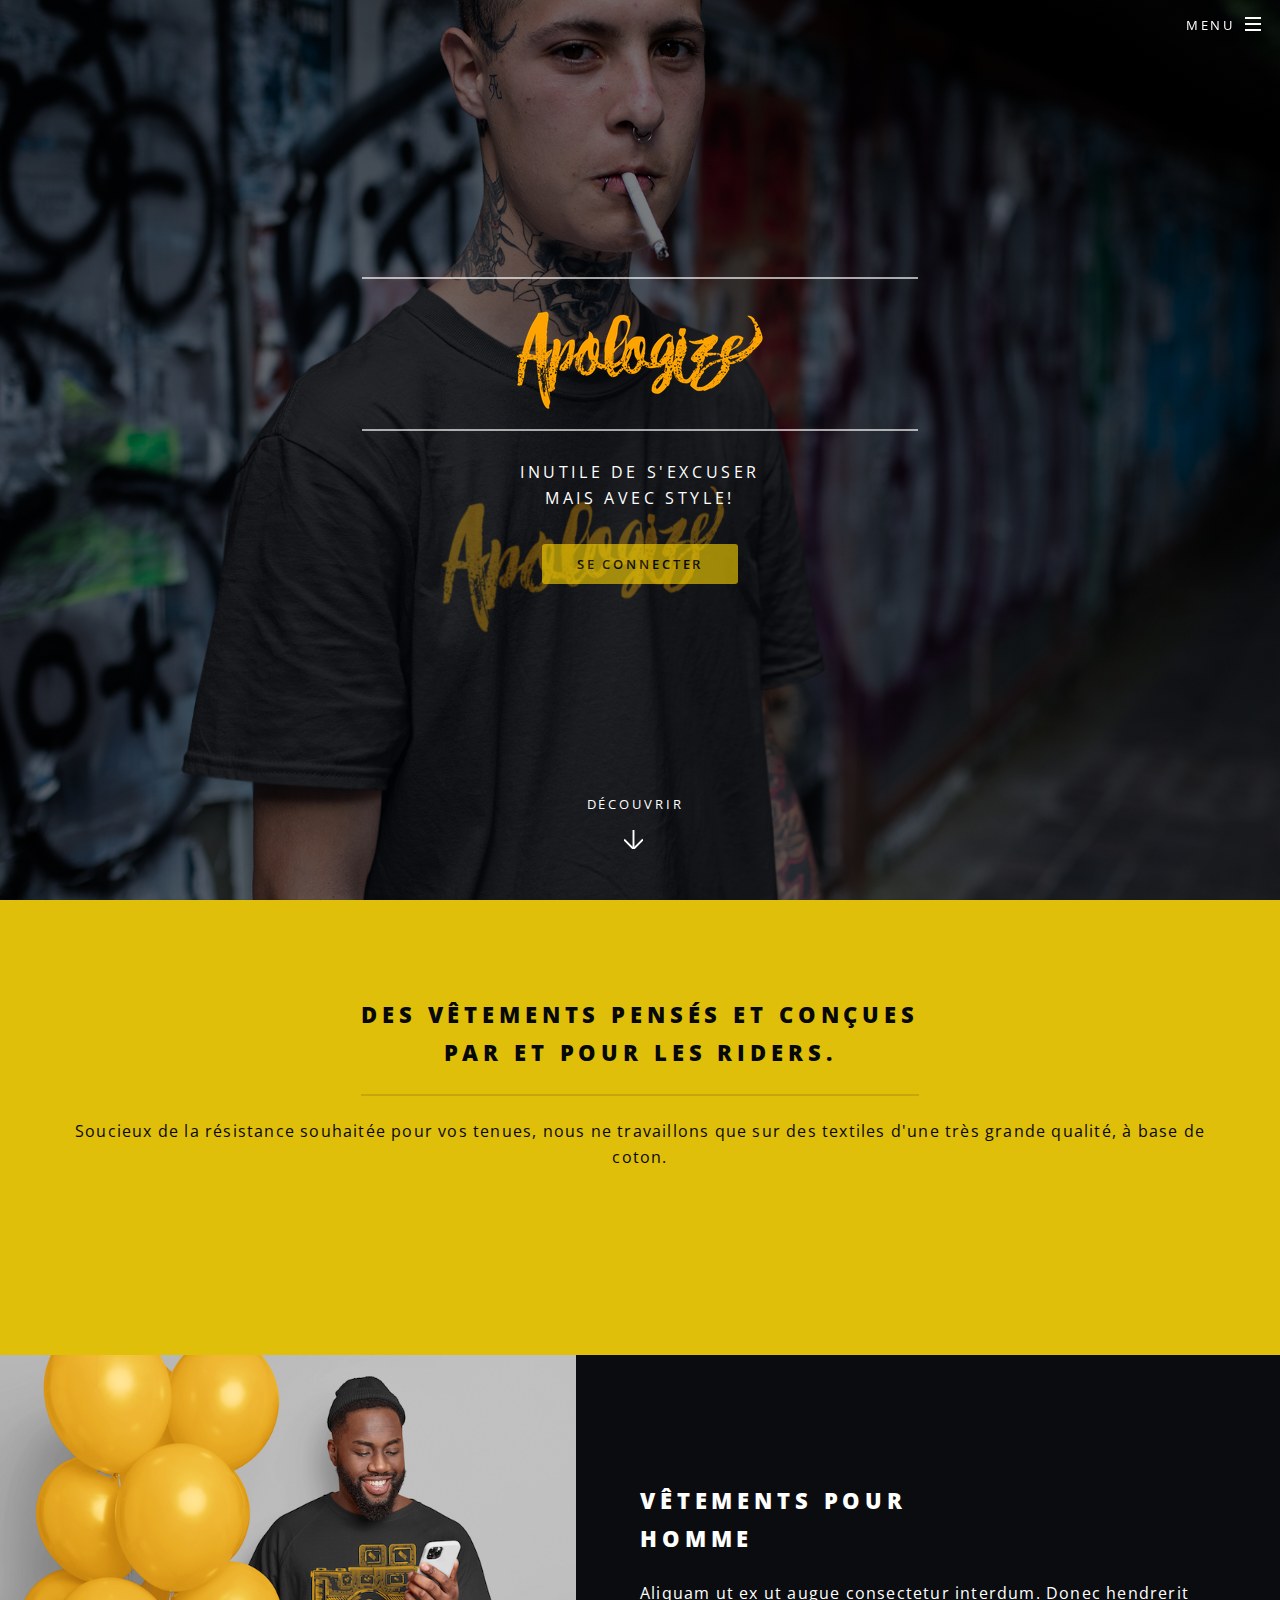
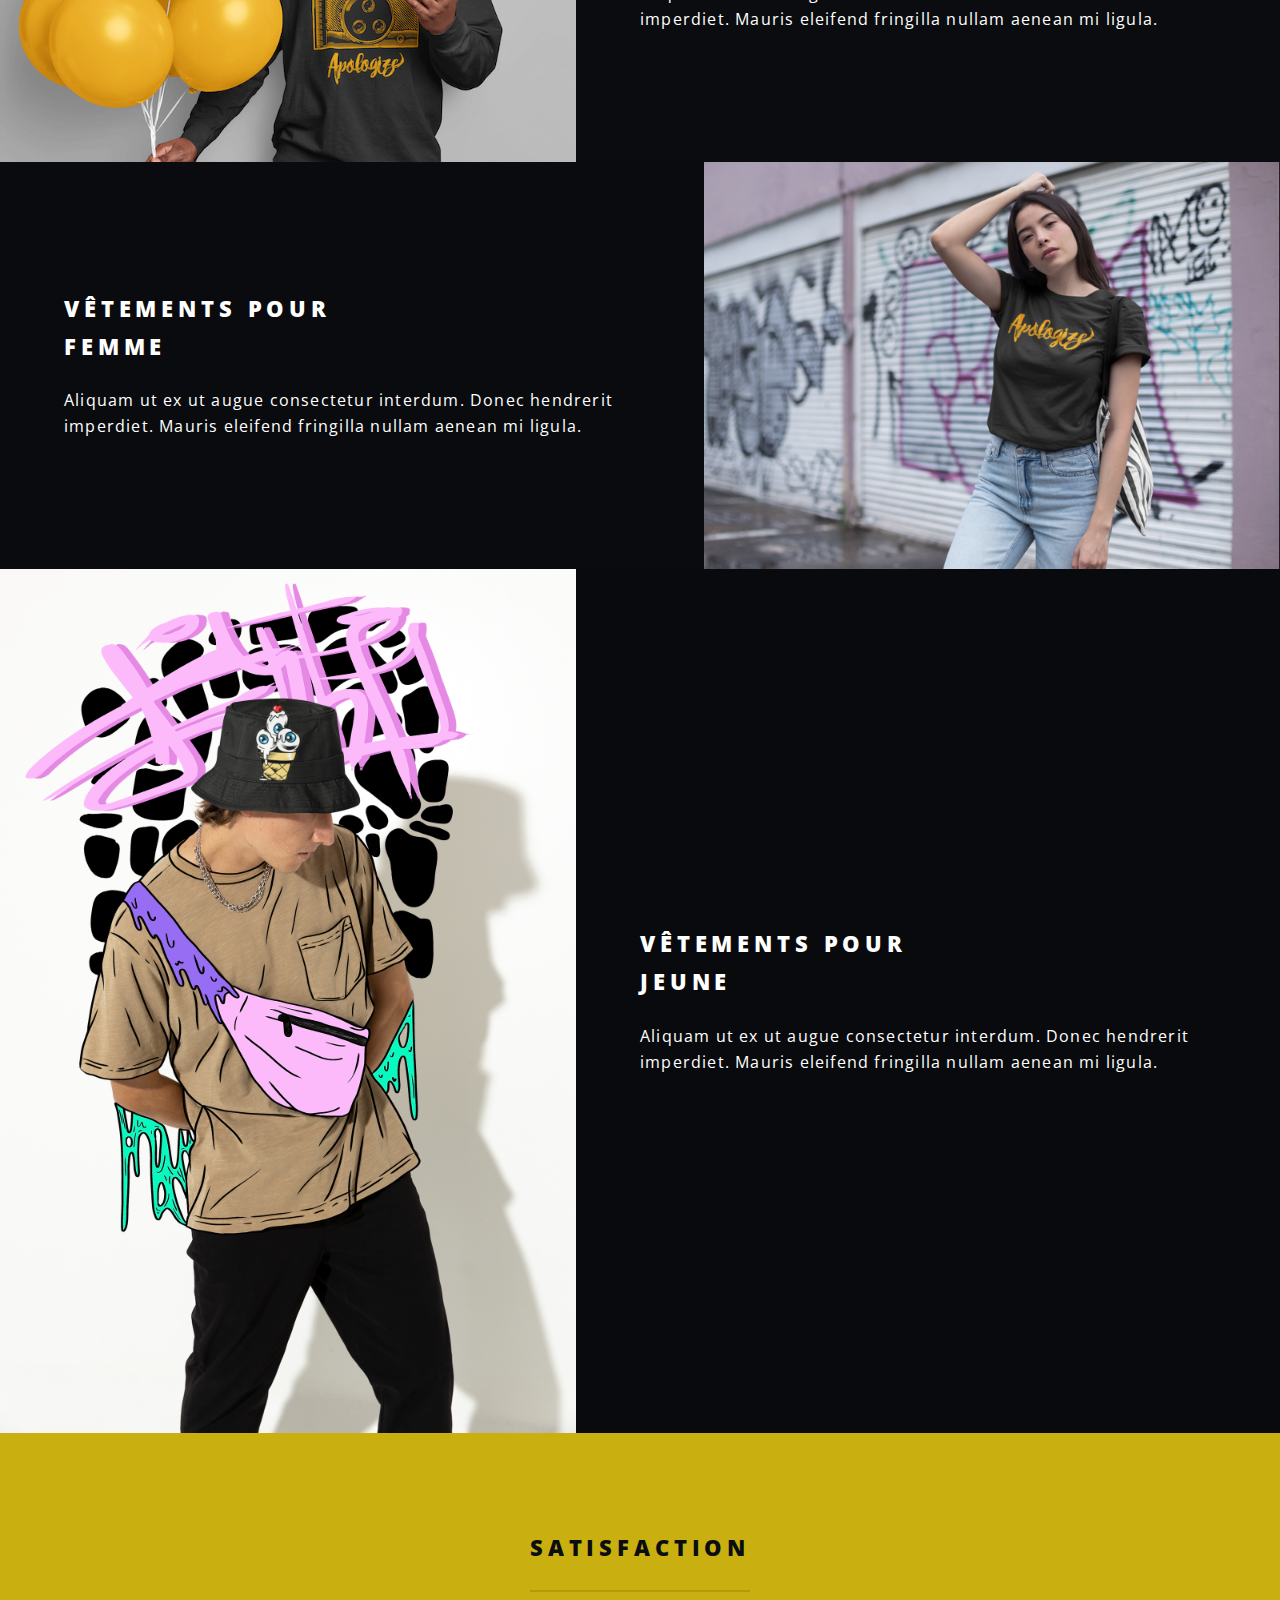
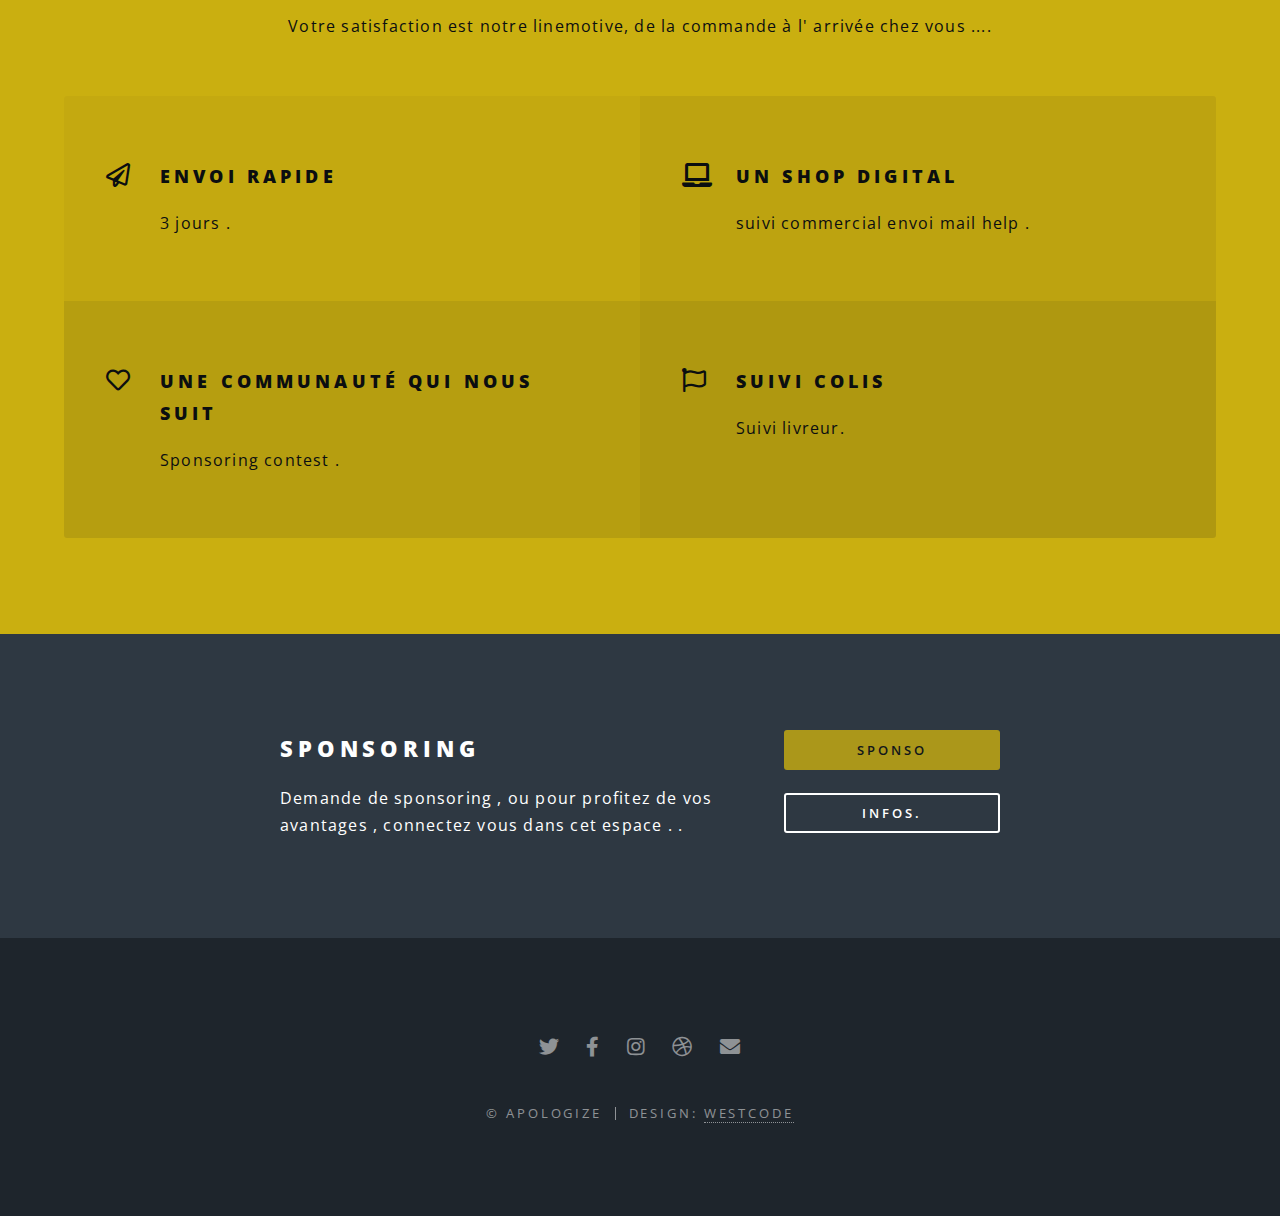
<file: index.html>
<!DOCTYPE HTML>

<html>
	<head>
		<title>Apologize</title>
		<meta charset="utf-8" />
		<meta name="viewport" content="width=device-width, initial-scale=1, user-scalable=no" />
		<link rel="stylesheet" href="assets/css/main.css" />
		<noscript><link rel="stylesheet" href="assets/css/noscript.css" /></noscript>
	</head>
	<body class="landing is-preload">

		<!-- Page Wrapper -->
			<div id="page-wrapper">

				<!-- Header -->
					<header id="header" class="alt">
						<h1><a href="index.html">Apologize</a></h1>
						<nav id="nav">
							<ul>
								<li class="special">
									<a href="#menu" class="menuToggle"><span>Menu</span></a>
									<div id="menu">
										<ul>
											<li><a href="index.html">Accueil</a></li>
											<li><a href="generic.html">Homme</a></li>
											<li><a href="#">Femme</a></li>
											<li><a href="sponso.html">Sponsoring</a></li>
											<li><a href="#">S'inscrire</a></li>
											<li><a href="#">Se connecter</a></li>
										</ul>
									</div>
								</li>
							</ul>
						</nav>
					</header>

				<!-- Banner -->
					<section id="banner">
						<div class="inner">
							<h2><img class="apologo" src="images/logo.png"></h2>
							<p>Inutile de s'excuser<br />
							Mais avec style!<br /></p>
							<ul class="actions special">
								<li><a href="#" class="button primary">Se connecter</a></li>
							</ul>
						</div>
						<a href="#one" class="more scrolly">Découvrir</a>
					</section>

				<!-- One -->
					<section id="one" class="wrapper style1 special">
						<div class="inner">
							<header class="major">
								<h2>Des vêtements pensés et conçues<br />
								par et pour les riders.</h2>
								<p>Soucieux de la résistance souhaitée pour vos tenues, nous ne travaillons que sur des textiles d'une très grande qualité, à base de coton.</p>
							</header>
							<ul class="icons major">
							
						</div>
					</section>

				<!-- Two -->
					<section id="two" class="wrapper alt style2">
						<section class="spotlight">
							<div id="glasses" class="image"><img src="images/pic01.jpg" alt="" /></div><div class="content">
								<h2>Vêtements pour <br />
									homme</h2>
								<p>Aliquam ut ex ut augue consectetur interdum. Donec hendrerit imperdiet. Mauris eleifend fringilla nullam aenean mi ligula.</p>
							</div>
						</section>
						<section class="spotlight">
							<div class="image"><img src="images/pic02.jpg" alt="" /></div><div class="content">
								<h2>Vêtements pour <br />
									femme</h2>
								<p>Aliquam ut ex ut augue consectetur interdum. Donec hendrerit imperdiet. Mauris eleifend fringilla nullam aenean mi ligula.</p>
							</div>
						</section>
						<section class="spotlight">
							<div class="image"><img src="images/pic03.jpg" alt="" /></div><div class="content">
								<h2>Vêtements pour <br />
									jeune</h2>
								<p>Aliquam ut ex ut augue consectetur interdum. Donec hendrerit imperdiet. Mauris eleifend fringilla nullam aenean mi ligula.</p>
							</div>
						</section>
					</section>

				<!-- Three -->
					<section id="three" class="wrapper style3 special">
						<div class="inner">
							<header class="major">
								<h2>Satisfaction</h2>
								<p>Votre satisfaction est notre linemotive, de la commande à l' arrivée chez vous ....</p>
							</header>
							<ul class="features">
								<li class="icon fa-paper-plane">
									<h3>Envoi rapide</h3>
									<p>3 jours .</p>
								</li>
								<li class="icon solid fa-laptop">
									<h3>Un shop digital</h3>
									<p>suivi commercial envoi mail help .</p>
								</li>
								<li class="icon fa-heart">
									<h3>Une communauté qui nous suit </h3>
									<p>Sponsoring contest .</p>
								</li>
								<li class="icon fa-flag">
									<h3>Suivi colis</h3>
									<p>Suivi livreur.</p>
								</li>
							</ul>
						</div>
					</section>

				<!-- CTA -->
					<section id="cta" class="wrapper style4">
						<div class="inner">
							<header>
								<h2>Sponsoring</h2>
								<p>Demande de sponsoring , ou pour profitez de vos avantages , connectez vous dans cet espace . .</p>
							</header>
							<ul class="actions stacked">
								<li><a href="#" class="button fit primary">Sponso</a></li>
								<li><a href="sponso.html" class="button fit">Infos.</a></li>
							</ul>
						</div>
					</section>

				<!-- Footer -->
					<footer id="footer">
						<ul class="icons">
							<li><a href="#" class="icon brands fa-twitter"><span class="label">Twitter</span></a></li>
							<li><a href="#" class="icon brands fa-facebook-f"><span class="label">Facebook</span></a></li>
							<li><a href="#" class="icon brands fa-instagram"><span class="label">Instagram</span></a></li>
							<li><a href="#" class="icon brands fa-dribbble"><span class="label">Dribbble</span></a></li>
							<li><a href="#" class="icon solid fa-envelope"><span class="label">Email</span></a></li>
						</ul>
						<ul class="copyright">
							<li>&copy; Apologize</li><li>Design: <a href="https://westcode-dev.fr/">WESTCODE</a></li>
						</ul>
					</footer>

			</div>

		<!-- Scripts -->
			<script src="assets/js/jquery.min.js"></script>
			<script src="assets/js/jquery.scrollex.min.js"></script>
			<script src="assets/js/jquery.scrolly.min.js"></script>
			<script src="assets/js/browser.min.js"></script>
			<script src="assets/js/breakpoints.min.js"></script>
			<script src="assets/js/util.js"></script>
			<script src="assets/js/main.js"></script>

	</body>
</html>
</file>
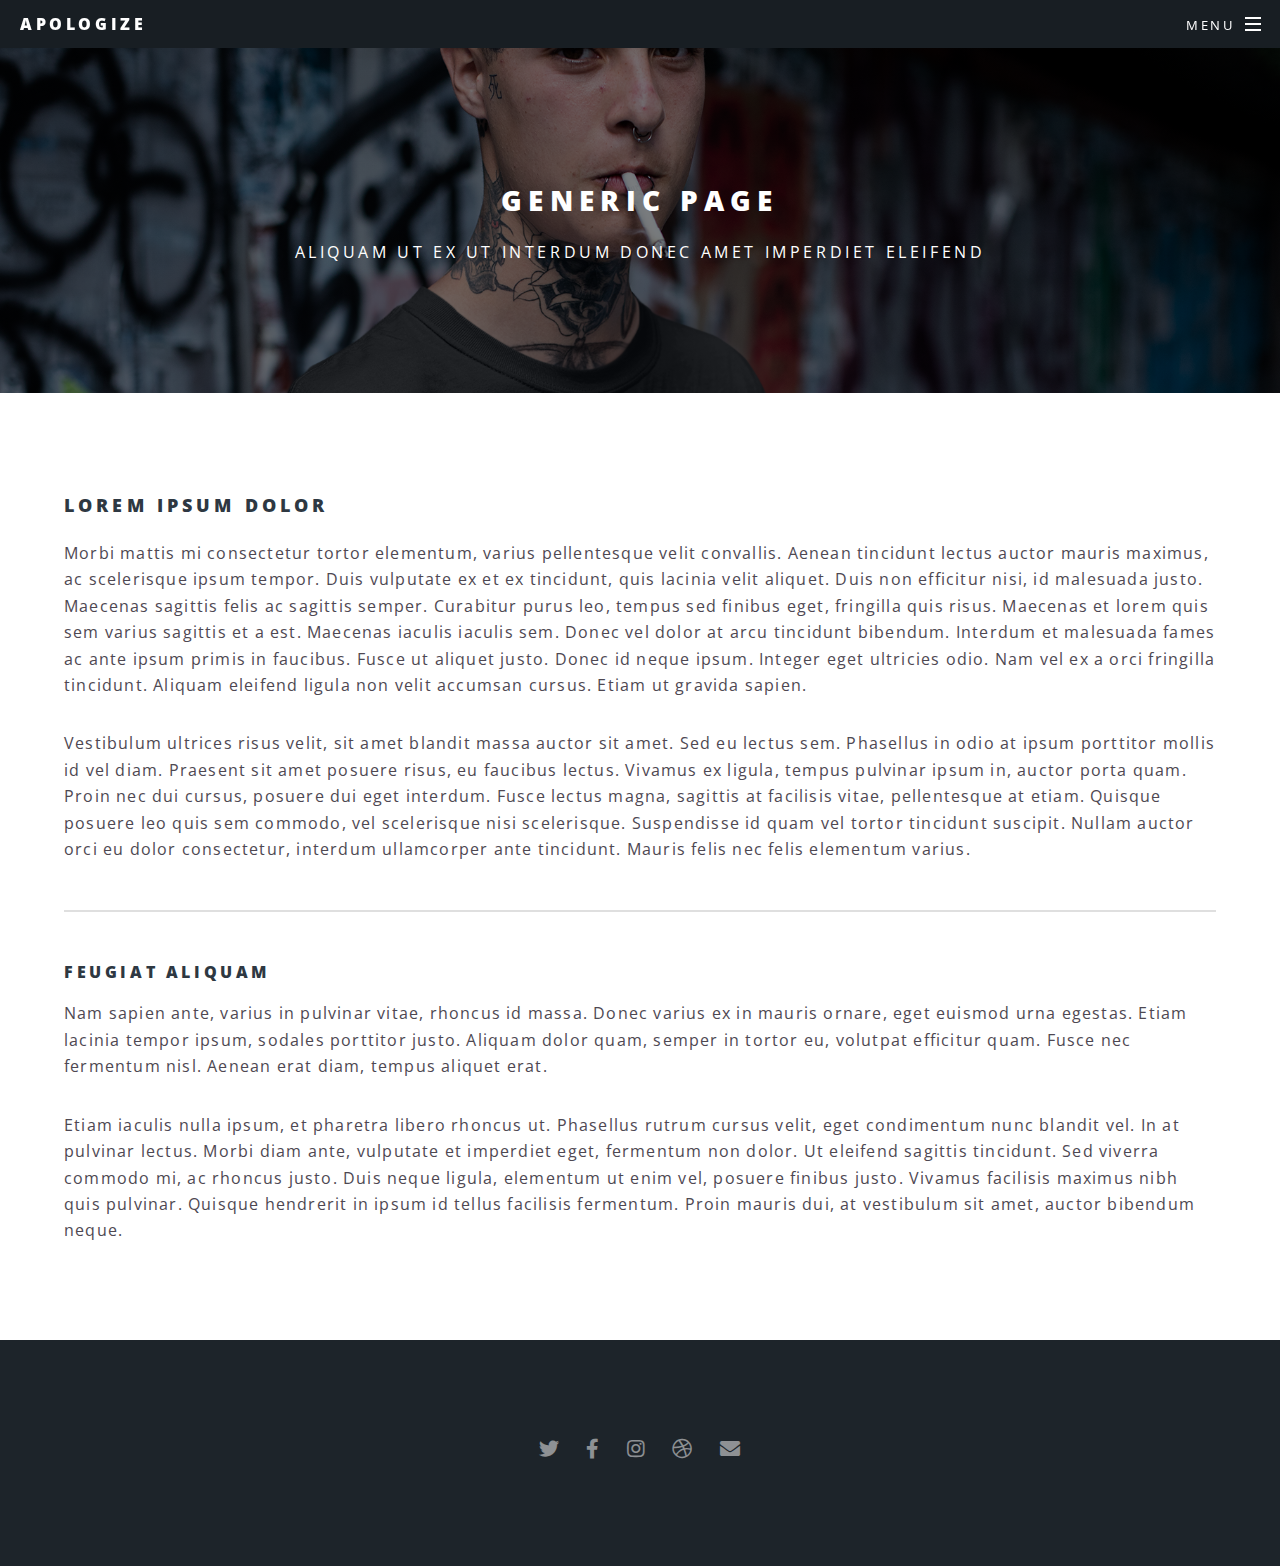
<file: generic.html>
<!DOCTYPE HTML>

<html>
	<head>
		<title>Apologize</title>
		<meta charset="utf-8" />
		<meta name="viewport" content="width=device-width, initial-scale=1, user-scalable=no" />
		<link rel="stylesheet" href="assets/css/main.css" />
		<noscript><link rel="stylesheet" href="assets/css/noscript.css" /></noscript>
	</head>
	<body class="is-preload">

		<!-- Page Wrapper -->
			<div id="page-wrapper">

				<!-- Header -->
					<header id="header">
						<h1><a href="index.html">Apologize</a></h1>
						<nav id="nav">
							<ul>
								<li class="special">
									<a href="#menu" class="menuToggle"><span>Menu</span></a>
									<div id="menu">
										<ul>
											<li><a href="index.html">Home</a></li>
											<li><a href="generic.html">Generic</a></li>
											<li><a href="elements.html">Elements</a></li>
											<li><a href="#">Sign Up</a></li>
											<li><a href="#">Log In</a></li>
										</ul>
									</div>
								</li>
							</ul>
						</nav>
					</header>

				<!-- Main -->
					<article id="main">
						<header>
							<h2>Generic Page</h2>
							<p>Aliquam ut ex ut interdum donec amet imperdiet eleifend</p>
						</header>
						<section class="wrapper style5">
							<div class="inner">

								<h3>Lorem ipsum dolor</h3>
								<p>Morbi mattis mi consectetur tortor elementum, varius pellentesque velit convallis. Aenean tincidunt lectus auctor mauris maximus, ac scelerisque ipsum tempor. Duis vulputate ex et ex tincidunt, quis lacinia velit aliquet. Duis non efficitur nisi, id malesuada justo. Maecenas sagittis felis ac sagittis semper. Curabitur purus leo, tempus sed finibus eget, fringilla quis risus. Maecenas et lorem quis sem varius sagittis et a est. Maecenas iaculis iaculis sem. Donec vel dolor at arcu tincidunt bibendum. Interdum et malesuada fames ac ante ipsum primis in faucibus. Fusce ut aliquet justo. Donec id neque ipsum. Integer eget ultricies odio. Nam vel ex a orci fringilla tincidunt. Aliquam eleifend ligula non velit accumsan cursus. Etiam ut gravida sapien.</p>

								<p>Vestibulum ultrices risus velit, sit amet blandit massa auctor sit amet. Sed eu lectus sem. Phasellus in odio at ipsum porttitor mollis id vel diam. Praesent sit amet posuere risus, eu faucibus lectus. Vivamus ex ligula, tempus pulvinar ipsum in, auctor porta quam. Proin nec dui cursus, posuere dui eget interdum. Fusce lectus magna, sagittis at facilisis vitae, pellentesque at etiam. Quisque posuere leo quis sem commodo, vel scelerisque nisi scelerisque. Suspendisse id quam vel tortor tincidunt suscipit. Nullam auctor orci eu dolor consectetur, interdum ullamcorper ante tincidunt. Mauris felis nec felis elementum varius.</p>

								<hr />

								<h4>Feugiat aliquam</h4>
								<p>Nam sapien ante, varius in pulvinar vitae, rhoncus id massa. Donec varius ex in mauris ornare, eget euismod urna egestas. Etiam lacinia tempor ipsum, sodales porttitor justo. Aliquam dolor quam, semper in tortor eu, volutpat efficitur quam. Fusce nec fermentum nisl. Aenean erat diam, tempus aliquet erat.</p>

								<p>Etiam iaculis nulla ipsum, et pharetra libero rhoncus ut. Phasellus rutrum cursus velit, eget condimentum nunc blandit vel. In at pulvinar lectus. Morbi diam ante, vulputate et imperdiet eget, fermentum non dolor. Ut eleifend sagittis tincidunt. Sed viverra commodo mi, ac rhoncus justo. Duis neque ligula, elementum ut enim vel, posuere finibus justo. Vivamus facilisis maximus nibh quis pulvinar. Quisque hendrerit in ipsum id tellus facilisis fermentum. Proin mauris dui, at vestibulum sit amet, auctor bibendum neque.</p>

							</div>
						</section>
					</article>

				<!-- Footer -->
					<footer id="footer">
						<ul class="icons">
							<li><a href="#" class="icon brands fa-twitter"><span class="label">Twitter</span></a></li>
							<li><a href="#" class="icon brands fa-facebook-f"><span class="label">Facebook</span></a></li>
							<li><a href="#" class="icon brands fa-instagram"><span class="label">Instagram</span></a></li>
							<li><a href="#" class="icon brands fa-dribbble"><span class="label">Dribbble</span></a></li>
							<li><a href="#" class="icon solid fa-envelope"><span class="label">Email</span></a></li>
						</ul>
						<ul class="copyright">

						</ul>
					</footer>

			</div>

		<!-- Scripts -->
			<script src="assets/js/jquery.min.js"></script>
			<script src="assets/js/jquery.scrollex.min.js"></script>
			<script src="assets/js/jquery.scrolly.min.js"></script>
			<script src="assets/js/browser.min.js"></script>
			<script src="assets/js/breakpoints.min.js"></script>
			<script src="assets/js/util.js"></script>
			<script src="assets/js/main.js"></script>

	</body>
</html>
</file>
<file: assets/css/noscript.css>
/* Banner */

	body.is-preload #banner h2 {
		-moz-transform: none;
		-webkit-transform: none;
		-ms-transform: none;
		transform: none;
		opacity: 1;
	}

		body.is-preload #banner h2:before, body.is-preload #banner h2:after {
			width: 100%;
		}

	body.is-preload #banner .more {
		-moz-transform: none;
		-webkit-transform: none;
		-ms-transform: none;
		transform: none;
		opacity: 1;
	}

	body.is-preload #banner:after {
		opacity: 0;
	}
</file>
<file: assets/css/main.css>
@import url(fontawesome-all.min.css);
@import url("https://fonts.googleapis.com/css?family=Open+Sans:400,400italic,600,600italic,800,800italic");



html, body, div, span, applet, object,
iframe, h1, h2, h3, h4, h5, h6, p, blockquote,
pre, a, abbr, acronym, address, big, cite,
code, del, dfn, em, img, ins, kbd, q, s, samp,
small, strike, strong, sub, sup, tt, var, b,
u, i, center, dl, dt, dd, ol, ul, li, fieldset,
form, label, legend, table, caption, tbody,
tfoot, thead, tr, th, td, article, aside,
canvas, details, embed, figure, figcaption,
footer, header, hgroup, menu, nav, output, ruby,
section, summary, time, mark, audio, video {
	margin: 0;
	padding: 0;
	border: 0;
	font-size: 100%;
	font: inherit;
	vertical-align: baseline;}

article, aside, details, figcaption, figure,
footer, header, hgroup, menu, nav, section {
	display: block;}

body {
	line-height: 1;
}

ol, ul {
	list-style: none;
}

blockquote, q {
	quotes: none;
}

	blockquote:before, blockquote:after, q:before, q:after {
		content: '';
		content: none;
	}

table {
	border-collapse: collapse;
	border-spacing: 0;
}

body {
	-webkit-text-size-adjust: none;
}

mark {
	background-color: transparent;
	color: inherit;
}

input::-moz-focus-inner {
	border: 0;
	padding: 0;
}

input, select, textarea {
	-moz-appearance: none;
	-webkit-appearance: none;
	-ms-appearance: none;
	appearance: none;
}

/* Basic */

	@-ms-viewport {
		width: device-width;
	}

	html {
		box-sizing: border-box;
	}

	*, *:before, *:after {
		box-sizing: inherit;
	}

	body {
		background: #2e3842;
	}

		body.is-preload *, body.is-preload *:before, body.is-preload *:after {
			-moz-animation: none !important;
			-webkit-animation: none !important;
			-ms-animation: none !important;
			animation: none !important;
			-moz-transition: none !important;
			-webkit-transition: none !important;
			-ms-transition: none !important;
			transition: none !important;
		}

	body, input, select, textarea {
		color: #fff;
		font-family: "Open Sans", Helvetica, sans-serif;
		font-size: 15pt;
		font-weight: 400;
		letter-spacing: 0.075em;
		line-height: 1.65em;
	}

		@media screen and (max-width: 1680px) {

			body, input, select, textarea {
				font-size: 13pt;
			}

		}

		@media screen and (max-width: 1280px) {

			body, input, select, textarea {
				font-size: 12pt;
			}

		}

		@media screen and (max-width: 736px) {

			body, input, select, textarea {
				font-size: 11pt;
				letter-spacing: 0.0375em;
			}

		}

	a {
		-moz-transition: color 0.2s ease, border-bottom-color 0.2s ease;
		-webkit-transition: color 0.2s ease, border-bottom-color 0.2s ease;
		-ms-transition: color 0.2s ease, border-bottom-color 0.2s ease;
		transition: color 0.2s ease, border-bottom-color 0.2s ease;
		border-bottom: dotted 1px;
		color: inherit;
		text-decoration: none;
	}

		a:hover {
			border-bottom-color: transparent;
		}

	strong, b {
		color: #fff;
		font-weight: 600;
	}

	em, i {
		font-style: italic;
	}

	p {
		margin: 0 0 2em 0;
	}

	h1, h2, h3, h4, h5, h6 {
		color: #fff;
		font-weight: 800;
		letter-spacing: 0.225em;
		line-height: 1em;
		margin: 0 0 1em 0;
		text-transform: uppercase;
	}

		h1 a, h2 a, h3 a, h4 a, h5 a, h6 a {
			color: inherit;
			text-decoration: none;
		}

	h2 {
		font-size: 1.35em;
		line-height: 1.75em;
	}

		@media screen and (max-width: 736px) {

			h2 {
				font-size: 1.1em;
				line-height: 1.65em;
			}

		}

	h3 {
		font-size: 1.15em;
		line-height: 1.75em;
	}

		@media screen and (max-width: 736px) {

			h3 {
				font-size: 1em;
				line-height: 1.65em;
			}

		}

	h4 {
		font-size: 1em;
		line-height: 1.5em;
	}

	h5 {
		font-size: 0.8em;
		line-height: 1.5em;
	}

	h6 {
		font-size: 0.7em;
		line-height: 1.5em;
	}

	sub {
		font-size: 0.8em;
		position: relative;
		top: 0.5em;
	}

	sup {
		font-size: 0.8em;
		position: relative;
		top: -0.5em;
	}

	hr {
		border: 0;
		border-bottom: solid 2px #fff;
		margin: 3em 0;
	}

		hr.major {
			margin: 4.5em 0;
		}

	blockquote {
		border-left: solid 4px #fff;
		font-style: italic;
		margin: 0 0 2em 0;
		padding: 0.5em 0 0.5em 2em;
	}

	code {
		background: rgba(144, 144, 144, 0.25);
		border-radius: 3px;
		font-family: "Courier New", monospace;
		font-size: 0.9em;
		letter-spacing: 0;
		margin: 0 0.25em;
		padding: 0.25em 0.65em;
	}

	pre {
		-webkit-overflow-scrolling: touch;
		font-family: "Courier New", monospace;
		font-size: 0.9em;
		margin: 0 0 2em 0;
	}

		pre code {
			display: block;
			line-height: 1.75em;
			padding: 1em 1.5em;
			overflow-x: auto;
		}

	.align-left {
		text-align: left;
	}

	.align-center {
		text-align: center;
	}

	.align-right {
		text-align: right;
	}

/* Row */

	.row {
		display: flex;
		flex-wrap: wrap;
		box-sizing: border-box;
		align-items: stretch;
	}

		.row > * {
			box-sizing: border-box;
		}

		.row.gtr-uniform > * > :last-child {
			margin-bottom: 0;
		}

		.row.aln-left {
			justify-content: flex-start;
		}

		.row.aln-center {
			justify-content: center;
		}

		.row.aln-right {
			justify-content: flex-end;
		}

		.row.aln-top {
			align-items: flex-start;
		}

		.row.aln-middle {
			align-items: center;
		}

		.row.aln-bottom {
			align-items: flex-end;
		}

		.row > .imp {
			order: -1;
		}

		.row > .col-1 {
			width: 8.33333%;
		}

		.row > .off-1 {
			margin-left: 8.33333%;
		}

		.row > .col-2 {
			width: 16.66667%;
		}

		.row > .off-2 {
			margin-left: 16.66667%;
		}

		.row > .col-3 {
			width: 25%;
		}

		.row > .off-3 {
			margin-left: 25%;
		}

		.row > .col-4 {
			width: 33.33333%;
		}

		.row > .off-4 {
			margin-left: 33.33333%;
		}

		.row > .col-5 {
			width: 41.66667%;
		}

		.row > .off-5 {
			margin-left: 41.66667%;
		}

		.row > .col-6 {
			width: 50%;
		}

		.row > .off-6 {
			margin-left: 50%;
		}

		.row > .col-7 {
			width: 58.33333%;
		}

		.row > .off-7 {
			margin-left: 58.33333%;
		}

		.row > .col-8 {
			width: 66.66667%;
		}

		.row > .off-8 {
			margin-left: 66.66667%;
		}

		.row > .col-9 {
			width: 75%;
		}

		.row > .off-9 {
			margin-left: 75%;
		}

		.row > .col-10 {
			width: 83.33333%;
		}

		.row > .off-10 {
			margin-left: 83.33333%;
		}

		.row > .col-11 {
			width: 91.66667%;
		}

		.row > .off-11 {
			margin-left: 91.66667%;
		}

		.row > .col-12 {
			width: 100%;
		}

		.row > .off-12 {
			margin-left: 100%;
		}

		.row.gtr-0 {
			margin-top: 0;
			margin-left: 0em;
		}

			.row.gtr-0 > * {
				padding: 0 0 0 0em;
			}

			.row.gtr-0.gtr-uniform {
				margin-top: 0em;
			}

				.row.gtr-0.gtr-uniform > * {
					padding-top: 0em;
				}

		.row.gtr-25 {
			margin-top: 0;
			margin-left: -0.375em;
		}

			.row.gtr-25 > * {
				padding: 0 0 0 0.375em;
			}

			.row.gtr-25.gtr-uniform {
				margin-top: -0.375em;
			}

				.row.gtr-25.gtr-uniform > * {
					padding-top: 0.375em;
				}

		.row.gtr-50 {
			margin-top: 0;
			margin-left: -0.75em;
		}

			.row.gtr-50 > * {
				padding: 0 0 0 0.75em;
			}

			.row.gtr-50.gtr-uniform {
				margin-top: -0.75em;
			}

				.row.gtr-50.gtr-uniform > * {
					padding-top: 0.75em;
				}

		.row {
			margin-top: 0;
			margin-left: -1.5em;
		}

			.row > * {
				padding: 0 0 0 1.5em;
			}

			.row.gtr-uniform {
				margin-top: -1.5em;
			}

				.row.gtr-uniform > * {
					padding-top: 1.5em;
				}

		.row.gtr-150 {
			margin-top: 0;
			margin-left: -2.25em;
		}

			.row.gtr-150 > * {
				padding: 0 0 0 2.25em;
			}

			.row.gtr-150.gtr-uniform {
				margin-top: -2.25em;
			}

				.row.gtr-150.gtr-uniform > * {
					padding-top: 2.25em;
				}

		.row.gtr-200 {
			margin-top: 0;
			margin-left: -3em;
		}

			.row.gtr-200 > * {
				padding: 0 0 0 3em;
			}

			.row.gtr-200.gtr-uniform {
				margin-top: -3em;
			}

				.row.gtr-200.gtr-uniform > * {
					padding-top: 3em;
				}

		@media screen and (max-width: 1680px) {

			.row {
				display: flex;
				flex-wrap: wrap;
				box-sizing: border-box;
				align-items: stretch;
			}

				.row > * {
					box-sizing: border-box;
				}

				.row.gtr-uniform > * > :last-child {
					margin-bottom: 0;
				}

				.row.aln-left {
					justify-content: flex-start;
				}

				.row.aln-center {
					justify-content: center;
				}

				.row.aln-right {
					justify-content: flex-end;
				}

				.row.aln-top {
					align-items: flex-start;
				}

				.row.aln-middle {
					align-items: center;
				}

				.row.aln-bottom {
					align-items: flex-end;
				}

				.row > .imp-xlarge {
					order: -1;
				}

				.row > .col-1-xlarge {
					width: 8.33333%;
				}

				.row > .off-1-xlarge {
					margin-left: 8.33333%;
				}

				.row > .col-2-xlarge {
					width: 16.66667%;
				}

				.row > .off-2-xlarge {
					margin-left: 16.66667%;
				}

				.row > .col-3-xlarge {
					width: 25%;
				}

				.row > .off-3-xlarge {
					margin-left: 25%;
				}

				.row > .col-4-xlarge {
					width: 33.33333%;
				}

				.row > .off-4-xlarge {
					margin-left: 33.33333%;
				}

				.row > .col-5-xlarge {
					width: 41.66667%;
				}

				.row > .off-5-xlarge {
					margin-left: 41.66667%;
				}

				.row > .col-6-xlarge {
					width: 50%;
				}

				.row > .off-6-xlarge {
					margin-left: 50%;
				}

				.row > .col-7-xlarge {
					width: 58.33333%;
				}

				.row > .off-7-xlarge {
					margin-left: 58.33333%;
				}

				.row > .col-8-xlarge {
					width: 66.66667%;
				}

				.row > .off-8-xlarge {
					margin-left: 66.66667%;
				}

				.row > .col-9-xlarge {
					width: 75%;
				}

				.row > .off-9-xlarge {
					margin-left: 75%;
				}

				.row > .col-10-xlarge {
					width: 83.33333%;
				}

				.row > .off-10-xlarge {
					margin-left: 83.33333%;
				}

				.row > .col-11-xlarge {
					width: 91.66667%;
				}

				.row > .off-11-xlarge {
					margin-left: 91.66667%;
				}

				.row > .col-12-xlarge {
					width: 100%;
				}

				.row > .off-12-xlarge {
					margin-left: 100%;
				}

				.row.gtr-0 {
					margin-top: 0;
					margin-left: 0em;
				}

					.row.gtr-0 > * {
						padding: 0 0 0 0em;
					}

					.row.gtr-0.gtr-uniform {
						margin-top: 0em;
					}

						.row.gtr-0.gtr-uniform > * {
							padding-top: 0em;
						}

				.row.gtr-25 {
					margin-top: 0;
					margin-left: -0.375em;
				}

					.row.gtr-25 > * {
						padding: 0 0 0 0.375em;
					}

					.row.gtr-25.gtr-uniform {
						margin-top: -0.375em;
					}

						.row.gtr-25.gtr-uniform > * {
							padding-top: 0.375em;
						}

				.row.gtr-50 {
					margin-top: 0;
					margin-left: -0.75em;
				}

					.row.gtr-50 > * {
						padding: 0 0 0 0.75em;
					}

					.row.gtr-50.gtr-uniform {
						margin-top: -0.75em;
					}

						.row.gtr-50.gtr-uniform > * {
							padding-top: 0.75em;
						}

				.row {
					margin-top: 0;
					margin-left: -1.5em;
				}

					.row > * {
						padding: 0 0 0 1.5em;
					}

					.row.gtr-uniform {
						margin-top: -1.5em;
					}

						.row.gtr-uniform > * {
							padding-top: 1.5em;
						}

				.row.gtr-150 {
					margin-top: 0;
					margin-left: -2.25em;
				}

					.row.gtr-150 > * {
						padding: 0 0 0 2.25em;
					}

					.row.gtr-150.gtr-uniform {
						margin-top: -2.25em;
					}

						.row.gtr-150.gtr-uniform > * {
							padding-top: 2.25em;
						}

				.row.gtr-200 {
					margin-top: 0;
					margin-left: -3em;
				}

					.row.gtr-200 > * {
						padding: 0 0 0 3em;
					}

					.row.gtr-200.gtr-uniform {
						margin-top: -3em;
					}

						.row.gtr-200.gtr-uniform > * {
							padding-top: 3em;
						}

		}

		@media screen and (max-width: 1280px) {

			.row {
				display: flex;
				flex-wrap: wrap;
				box-sizing: border-box;
				align-items: stretch;
			}

				.row > * {
					box-sizing: border-box;
				}

				.row.gtr-uniform > * > :last-child {
					margin-bottom: 0;
				}

				.row.aln-left {
					justify-content: flex-start;
				}

				.row.aln-center {
					justify-content: center;
				}

				.row.aln-right {
					justify-content: flex-end;
				}

				.row.aln-top {
					align-items: flex-start;
				}

				.row.aln-middle {
					align-items: center;
				}

				.row.aln-bottom {
					align-items: flex-end;
				}

				.row > .imp-large {
					order: -1;
				}

				.row > .col-1-large {
					width: 8.33333%;
				}

				.row > .off-1-large {
					margin-left: 8.33333%;
				}

				.row > .col-2-large {
					width: 16.66667%;
				}

				.row > .off-2-large {
					margin-left: 16.66667%;
				}

				.row > .col-3-large {
					width: 25%;
				}

				.row > .off-3-large {
					margin-left: 25%;
				}

				.row > .col-4-large {
					width: 33.33333%;
				}

				.row > .off-4-large {
					margin-left: 33.33333%;
				}

				.row > .col-5-large {
					width: 41.66667%;
				}

				.row > .off-5-large {
					margin-left: 41.66667%;
				}

				.row > .col-6-large {
					width: 50%;
				}

				.row > .off-6-large {
					margin-left: 50%;
				}

				.row > .col-7-large {
					width: 58.33333%;
				}

				.row > .off-7-large {
					margin-left: 58.33333%;
				}

				.row > .col-8-large {
					width: 66.66667%;
				}

				.row > .off-8-large {
					margin-left: 66.66667%;
				}

				.row > .col-9-large {
					width: 75%;
				}

				.row > .off-9-large {
					margin-left: 75%;
				}

				.row > .col-10-large {
					width: 83.33333%;
				}

				.row > .off-10-large {
					margin-left: 83.33333%;
				}

				.row > .col-11-large {
					width: 91.66667%;
				}

				.row > .off-11-large {
					margin-left: 91.66667%;
				}

				.row > .col-12-large {
					width: 100%;
				}

				.row > .off-12-large {
					margin-left: 100%;
				}

				.row.gtr-0 {
					margin-top: 0;
					margin-left: 0em;
				}

					.row.gtr-0 > * {
						padding: 0 0 0 0em;
					}

					.row.gtr-0.gtr-uniform {
						margin-top: 0em;
					}

						.row.gtr-0.gtr-uniform > * {
							padding-top: 0em;
						}

				.row.gtr-25 {
					margin-top: 0;
					margin-left: -0.375em;
				}

					.row.gtr-25 > * {
						padding: 0 0 0 0.375em;
					}

					.row.gtr-25.gtr-uniform {
						margin-top: -0.375em;
					}

						.row.gtr-25.gtr-uniform > * {
							padding-top: 0.375em;
						}

				.row.gtr-50 {
					margin-top: 0;
					margin-left: -0.75em;
				}

					.row.gtr-50 > * {
						padding: 0 0 0 0.75em;
					}

					.row.gtr-50.gtr-uniform {
						margin-top: -0.75em;
					}

						.row.gtr-50.gtr-uniform > * {
							padding-top: 0.75em;
						}

				.row {
					margin-top: 0;
					margin-left: -1.5em;
				}

					.row > * {
						padding: 0 0 0 1.5em;
					}

					.row.gtr-uniform {
						margin-top: -1.5em;
					}

						.row.gtr-uniform > * {
							padding-top: 1.5em;
						}

				.row.gtr-150 {
					margin-top: 0;
					margin-left: -2.25em;
				}

					.row.gtr-150 > * {
						padding: 0 0 0 2.25em;
					}

					.row.gtr-150.gtr-uniform {
						margin-top: -2.25em;
					}

						.row.gtr-150.gtr-uniform > * {
							padding-top: 2.25em;
						}

				.row.gtr-200 {
					margin-top: 0;
					margin-left: -3em;
				}

					.row.gtr-200 > * {
						padding: 0 0 0 3em;
					}

					.row.gtr-200.gtr-uniform {
						margin-top: -3em;
					}

						.row.gtr-200.gtr-uniform > * {
							padding-top: 3em;
						}

		}

		@media screen and (max-width: 980px) {

			.row {
				display: flex;
				flex-wrap: wrap;
				box-sizing: border-box;
				align-items: stretch;
			}

				.row > * {
					box-sizing: border-box;
				}

				.row.gtr-uniform > * > :last-child {
					margin-bottom: 0;
				}

				.row.aln-left {
					justify-content: flex-start;
				}

				.row.aln-center {
					justify-content: center;
				}

				.row.aln-right {
					justify-content: flex-end;
				}

				.row.aln-top {
					align-items: flex-start;
				}

				.row.aln-middle {
					align-items: center;
				}

				.row.aln-bottom {
					align-items: flex-end;
				}

				.row > .imp-medium {
					order: -1;
				}

				.row > .col-1-medium {
					width: 8.33333%;
				}

				.row > .off-1-medium {
					margin-left: 8.33333%;
				}

				.row > .col-2-medium {
					width: 16.66667%;
				}

				.row > .off-2-medium {
					margin-left: 16.66667%;
				}

				.row > .col-3-medium {
					width: 25%;
				}

				.row > .off-3-medium {
					margin-left: 25%;
				}

				.row > .col-4-medium {
					width: 33.33333%;
				}

				.row > .off-4-medium {
					margin-left: 33.33333%;
				}

				.row > .col-5-medium {
					width: 41.66667%;
				}

				.row > .off-5-medium {
					margin-left: 41.66667%;
				}

				.row > .col-6-medium {
					width: 50%;
				}

				.row > .off-6-medium {
					margin-left: 50%;
				}

				.row > .col-7-medium {
					width: 58.33333%;
				}

				.row > .off-7-medium {
					margin-left: 58.33333%;
				}

				.row > .col-8-medium {
					width: 66.66667%;
				}

				.row > .off-8-medium {
					margin-left: 66.66667%;
				}

				.row > .col-9-medium {
					width: 75%;
				}

				.row > .off-9-medium {
					margin-left: 75%;
				}

				.row > .col-10-medium {
					width: 83.33333%;
				}

				.row > .off-10-medium {
					margin-left: 83.33333%;
				}

				.row > .col-11-medium {
					width: 91.66667%;
				}

				.row > .off-11-medium {
					margin-left: 91.66667%;
				}

				.row > .col-12-medium {
					width: 100%;
				}

				.row > .off-12-medium {
					margin-left: 100%;
				}

				.row.gtr-0 {
					margin-top: 0;
					margin-left: 0em;
				}

					.row.gtr-0 > * {
						padding: 0 0 0 0em;
					}

					.row.gtr-0.gtr-uniform {
						margin-top: 0em;
					}

						.row.gtr-0.gtr-uniform > * {
							padding-top: 0em;
						}

				.row.gtr-25 {
					margin-top: 0;
					margin-left: -0.375em;
				}

					.row.gtr-25 > * {
						padding: 0 0 0 0.375em;
					}

					.row.gtr-25.gtr-uniform {
						margin-top: -0.375em;
					}

						.row.gtr-25.gtr-uniform > * {
							padding-top: 0.375em;
						}

				.row.gtr-50 {
					margin-top: 0;
					margin-left: -0.75em;
				}

					.row.gtr-50 > * {
						padding: 0 0 0 0.75em;
					}

					.row.gtr-50.gtr-uniform {
						margin-top: -0.75em;
					}

						.row.gtr-50.gtr-uniform > * {
							padding-top: 0.75em;
						}

				.row {
					margin-top: 0;
					margin-left: -1.5em;
				}

					.row > * {
						padding: 0 0 0 1.5em;
					}

					.row.gtr-uniform {
						margin-top: -1.5em;
					}

						.row.gtr-uniform > * {
							padding-top: 1.5em;
						}

				.row.gtr-150 {
					margin-top: 0;
					margin-left: -2.25em;
				}

					.row.gtr-150 > * {
						padding: 0 0 0 2.25em;
					}

					.row.gtr-150.gtr-uniform {
						margin-top: -2.25em;
					}

						.row.gtr-150.gtr-uniform > * {
							padding-top: 2.25em;
						}

				.row.gtr-200 {
					margin-top: 0;
					margin-left: -3em;
				}

					.row.gtr-200 > * {
						padding: 0 0 0 3em;
					}

					.row.gtr-200.gtr-uniform {
						margin-top: -3em;
					}

						.row.gtr-200.gtr-uniform > * {
							padding-top: 3em;
						}

		}

		@media screen and (max-width: 736px) {

			.row {
				display: flex;
				flex-wrap: wrap;
				box-sizing: border-box;
				align-items: stretch;
			}

				.row > * {
					box-sizing: border-box;
				}

				.row.gtr-uniform > * > :last-child {
					margin-bottom: 0;
				}

				.row.aln-left {
					justify-content: flex-start;
				}

				.row.aln-center {
					justify-content: center;
				}

				.row.aln-right {
					justify-content: flex-end;
				}

				.row.aln-top {
					align-items: flex-start;
				}

				.row.aln-middle {
					align-items: center;
				}

				.row.aln-bottom {
					align-items: flex-end;
				}

				.row > .imp-small {
					order: -1;
				}

				.row > .col-1-small {
					width: 8.33333%;
				}

				.row > .off-1-small {
					margin-left: 8.33333%;
				}

				.row > .col-2-small {
					width: 16.66667%;
				}

				.row > .off-2-small {
					margin-left: 16.66667%;
				}

				.row > .col-3-small {
					width: 25%;
				}

				.row > .off-3-small {
					margin-left: 25%;
				}

				.row > .col-4-small {
					width: 33.33333%;
				}

				.row > .off-4-small {
					margin-left: 33.33333%;
				}

				.row > .col-5-small {
					width: 41.66667%;
				}

				.row > .off-5-small {
					margin-left: 41.66667%;
				}

				.row > .col-6-small {
					width: 50%;
				}

				.row > .off-6-small {
					margin-left: 50%;
				}

				.row > .col-7-small {
					width: 58.33333%;
				}

				.row > .off-7-small {
					margin-left: 58.33333%;
				}

				.row > .col-8-small {
					width: 66.66667%;
				}

				.row > .off-8-small {
					margin-left: 66.66667%;
				}

				.row > .col-9-small {
					width: 75%;
				}

				.row > .off-9-small {
					margin-left: 75%;
				}

				.row > .col-10-small {
					width: 83.33333%;
				}

				.row > .off-10-small {
					margin-left: 83.33333%;
				}

				.row > .col-11-small {
					width: 91.66667%;
				}

				.row > .off-11-small {
					margin-left: 91.66667%;
				}

				.row > .col-12-small {
					width: 100%;
				}

				.row > .off-12-small {
					margin-left: 100%;
				}

				.row.gtr-0 {
					margin-top: 0;
					margin-left: 0em;
				}

					.row.gtr-0 > * {
						padding: 0 0 0 0em;
					}

					.row.gtr-0.gtr-uniform {
						margin-top: 0em;
					}

						.row.gtr-0.gtr-uniform > * {
							padding-top: 0em;
						}

				.row.gtr-25 {
					margin-top: 0;
					margin-left: -0.375em;
				}

					.row.gtr-25 > * {
						padding: 0 0 0 0.375em;
					}

					.row.gtr-25.gtr-uniform {
						margin-top: -0.375em;
					}

						.row.gtr-25.gtr-uniform > * {
							padding-top: 0.375em;
						}

				.row.gtr-50 {
					margin-top: 0;
					margin-left: -0.75em;
				}

					.row.gtr-50 > * {
						padding: 0 0 0 0.75em;
					}

					.row.gtr-50.gtr-uniform {
						margin-top: -0.75em;
					}

						.row.gtr-50.gtr-uniform > * {
							padding-top: 0.75em;
						}

				.row {
					margin-top: 0;
					margin-left: -1.5em;
				}

					.row > * {
						padding: 0 0 0 1.5em;
					}

					.row.gtr-uniform {
						margin-top: -1.5em;
					}

						.row.gtr-uniform > * {
							padding-top: 1.5em;
						}

				.row.gtr-150 {
					margin-top: 0;
					margin-left: -2.25em;
				}

					.row.gtr-150 > * {
						padding: 0 0 0 2.25em;
					}

					.row.gtr-150.gtr-uniform {
						margin-top: -2.25em;
					}

						.row.gtr-150.gtr-uniform > * {
							padding-top: 2.25em;
						}

				.row.gtr-200 {
					margin-top: 0;
					margin-left: -3em;
				}

					.row.gtr-200 > * {
						padding: 0 0 0 3em;
					}

					.row.gtr-200.gtr-uniform {
						margin-top: -3em;
					}

						.row.gtr-200.gtr-uniform > * {
							padding-top: 3em;
						}

		}

		@media screen and (max-width: 480px) {

			.row {
				display: flex;
				flex-wrap: wrap;
				box-sizing: border-box;
				align-items: stretch;
			}

				.row > * {
					box-sizing: border-box;
				}

				.row.gtr-uniform > * > :last-child {
					margin-bottom: 0;
				}

				.row.aln-left {
					justify-content: flex-start;
				}

				.row.aln-center {
					justify-content: center;
				}

				.row.aln-right {
					justify-content: flex-end;
				}

				.row.aln-top {
					align-items: flex-start;
				}

				.row.aln-middle {
					align-items: center;
				}

				.row.aln-bottom {
					align-items: flex-end;
				}

				.row > .imp-xsmall {
					order: -1;
				}

				.row > .col-1-xsmall {
					width: 8.33333%;
				}

				.row > .off-1-xsmall {
					margin-left: 8.33333%;
				}

				.row > .col-2-xsmall {
					width: 16.66667%;
				}

				.row > .off-2-xsmall {
					margin-left: 16.66667%;
				}

				.row > .col-3-xsmall {
					width: 25%;
				}

				.row > .off-3-xsmall {
					margin-left: 25%;
				}

				.row > .col-4-xsmall {
					width: 33.33333%;
				}

				.row > .off-4-xsmall {
					margin-left: 33.33333%;
				}

				.row > .col-5-xsmall {
					width: 41.66667%;
				}

				.row > .off-5-xsmall {
					margin-left: 41.66667%;
				}

				.row > .col-6-xsmall {
					width: 50%;
				}

				.row > .off-6-xsmall {
					margin-left: 50%;
				}

				.row > .col-7-xsmall {
					width: 58.33333%;
				}

				.row > .off-7-xsmall {
					margin-left: 58.33333%;
				}

				.row > .col-8-xsmall {
					width: 66.66667%;
				}

				.row > .off-8-xsmall {
					margin-left: 66.66667%;
				}

				.row > .col-9-xsmall {
					width: 75%;
				}

				.row > .off-9-xsmall {
					margin-left: 75%;
				}

				.row > .col-10-xsmall {
					width: 83.33333%;
				}

				.row > .off-10-xsmall {
					margin-left: 83.33333%;
				}

				.row > .col-11-xsmall {
					width: 91.66667%;
				}

				.row > .off-11-xsmall {
					margin-left: 91.66667%;
				}

				.row > .col-12-xsmall {
					width: 100%;
				}

				.row > .off-12-xsmall {
					margin-left: 100%;
				}

				.row.gtr-0 {
					margin-top: 0;
					margin-left: 0em;
				}

					.row.gtr-0 > * {
						padding: 0 0 0 0em;
					}

					.row.gtr-0.gtr-uniform {
						margin-top: 0em;
					}

						.row.gtr-0.gtr-uniform > * {
							padding-top: 0em;
						}

				.row.gtr-25 {
					margin-top: 0;
					margin-left: -0.375em;
				}

					.row.gtr-25 > * {
						padding: 0 0 0 0.375em;
					}

					.row.gtr-25.gtr-uniform {
						margin-top: -0.375em;
					}

						.row.gtr-25.gtr-uniform > * {
							padding-top: 0.375em;
						}

				.row.gtr-50 {
					margin-top: 0;
					margin-left: -0.75em;
				}

					.row.gtr-50 > * {
						padding: 0 0 0 0.75em;
					}

					.row.gtr-50.gtr-uniform {
						margin-top: -0.75em;
					}

						.row.gtr-50.gtr-uniform > * {
							padding-top: 0.75em;
						}

				.row {
					margin-top: 0;
					margin-left: -1.5em;
				}

					.row > * {
						padding: 0 0 0 1.5em;
					}

					.row.gtr-uniform {
						margin-top: -1.5em;
					}

						.row.gtr-uniform > * {
							padding-top: 1.5em;
						}

				.row.gtr-150 {
					margin-top: 0;
					margin-left: -2.25em;
				}

					.row.gtr-150 > * {
						padding: 0 0 0 2.25em;
					}

					.row.gtr-150.gtr-uniform {
						margin-top: -2.25em;
					}

						.row.gtr-150.gtr-uniform > * {
							padding-top: 2.25em;
						}

				.row.gtr-200 {
					margin-top: 0;
					margin-left: -3em;
				}

					.row.gtr-200 > * {
						padding: 0 0 0 3em;
					}

					.row.gtr-200.gtr-uniform {
						margin-top: -3em;
					}

						.row.gtr-200.gtr-uniform > * {
							padding-top: 3em;
						}

		}

/* Section/Article */

	section.special, article.special {
		text-align: center;
	}

	header p {
		color: rgba(255, 255, 255, 0.5);
		position: relative;
		top: -0.25em;
	}

	header h3 + p {
		font-size: 1.1em;
	}

	header h4 + p,
	header h5 + p,
	header h6 + p {
		font-size: 0.9em;
	}

	header.major {
		margin: 0 0 3.5em 0;
	}

		header.major h2, header.major h3, header.major h4, header.major h5, header.major h6 {
			border-bottom: solid 2px #fff;
			display: inline-block;
			padding-bottom: 1em;
			position: relative;
		}

			header.major h2:after, header.major h3:after, header.major h4:after, header.major h5:after, header.major h6:after {
				content: '';
				display: block;
				height: 1px;
			}

		header.major p {
			color: #fff;
			top: 0;
		}

		@media screen and (max-width: 736px) {

			header.major {
				margin: 0 0 2em 0;
			}

		}

	@media screen and (max-width: 980px) {

		header br {
			display: none;
		}

	}

/* Form */

	form {
		margin: 0 0 2em 0;
	}

	label {
		color: #fff;
		display: block;
		font-size: 0.9em;
		font-weight: 600;
		margin: 0 0 1em 0;
	}

	input[type="text"],
	input[type="password"],
	input[type="email"],
	select,
	textarea {
		-moz-appearance: none;
		-webkit-appearance: none;
		-ms-appearance: none;
		appearance: none;
		background-color: rgba(144, 144, 144, 0.25);
		border-radius: 3px;
		border: none;
		color: inherit;
		display: block;
		outline: 0;
		padding: 0 1em;
		text-decoration: none;
		width: 100%;
	}

		input[type="text"]:invalid,
		input[type="password"]:invalid,
		input[type="email"]:invalid,
		select:invalid,
		textarea:invalid {
			box-shadow: none;
		}

		input[type="text"]:focus,
		input[type="password"]:focus,
		input[type="email"]:focus,
		select:focus,
		textarea:focus {
			box-shadow: 0 0 0 2px #21b2a6;
		}

	select {
		background-size: 1.25em;
		background-repeat: no-repeat;
		background-position: calc(100% - 1em) center;
		height: 2.75em;
		padding-right: 2.75em;
		text-overflow: ellipsis;
	}

		select:focus::-ms-value {
			background-color: transparent;
		}

		select::-ms-expand {
			display: none;
		}

	input[type="text"],
	input[type="password"],
	input[type="email"],
	select {
		height: 2.75em;
	}

	textarea {
		padding: 0.75em 1em;
	}

	input[type="checkbox"],
	input[type="radio"] {
		-moz-appearance: none;
		-webkit-appearance: none;
		-ms-appearance: none;
		appearance: none;
		display: block;
		float: left;
		margin-right: -2em;
		opacity: 0;
		width: 1em;
		z-index: -1;
	}

		input[type="checkbox"] + label,
		input[type="radio"] + label {
			text-decoration: none;
			color: #fff;
			cursor: pointer;
			display: inline-block;
			font-size: 1em;
			font-weight: 400;
			padding-left: 2.4em;
			padding-right: 0.75em;
			position: relative;
		}

			input[type="checkbox"] + label:before,
			input[type="radio"] + label:before {
				-moz-osx-font-smoothing: grayscale;
				-webkit-font-smoothing: antialiased;
				display: inline-block;
				font-style: normal;
				font-variant: normal;
				text-rendering: auto;
				line-height: 1;
				text-transform: none !important;
				font-family: 'Font Awesome 5 Free';
				font-weight: 900;
			}

			input[type="checkbox"] + label:before,
			input[type="radio"] + label:before {
				background: rgba(144, 144, 144, 0.25);
				border-radius: 3px;
				content: '';
				display: inline-block;
				font-size: 0.8em;
				height: 2.0625em;
				left: 0;
				line-height: 2.0625em;
				position: absolute;
				text-align: center;
				top: 0;
				width: 2.0625em;
			}

		input[type="checkbox"]:checked + label:before,
		input[type="radio"]:checked + label:before {
			background: #2e3842;
			color: #fff;
			content: '\f00c';
		}

		input[type="checkbox"]:focus + label:before,
		input[type="radio"]:focus + label:before {
			box-shadow: 0 0 0 2px #21b2a6;
		}

	input[type="checkbox"] + label:before {
		border-radius: 3px;
	}

	input[type="radio"] + label:before {
		border-radius: 100%;
	}

	::-webkit-input-placeholder {
		color: rgba(255, 255, 255, 0.5) !important;
		opacity: 1.0;
	}

	:-moz-placeholder {
		color: rgba(255, 255, 255, 0.5) !important;
		opacity: 1.0;
	}

	::-moz-placeholder {
		color: rgba(255, 255, 255, 0.5) !important;
		opacity: 1.0;
	}

	:-ms-input-placeholder {
		color: rgba(255, 255, 255, 0.5) !important;
		opacity: 1.0;
	}

/* Box */

	.box {
		border-radius: 3px;
		border: solid 2px #fff;
		margin-bottom: 2em;
		padding: 1.5em;
	}

		.box > :last-child,
		.box > :last-child > :last-child,
		.box > :last-child > :last-child > :last-child {
			margin-bottom: 0;
		}

		.box.alt {
			border: 0;
			border-radius: 0;
			padding: 0;
		}

/* Icon */

	.icon {
		text-decoration: none;
		border-bottom: none;
		position: relative;
	}

		.icon:before {
			-moz-osx-font-smoothing: grayscale;
			-webkit-font-smoothing: antialiased;
			display: inline-block;
			font-style: normal;
			font-variant: normal;
			text-rendering: auto;
			line-height: 1;
			text-transform: none !important;
			font-family: 'Font Awesome 5 Free';
			font-weight: 400;
		}

		.icon > .label {
			display: none;
		}

		.icon:before {
			line-height: inherit;
		}

		.icon.solid:before {
			font-weight: 900;
		}

		.icon.brands:before {
			font-family: 'Font Awesome 5 Brands';
		}

		.icon.major {
			-moz-transform: rotate(-45deg);
			-webkit-transform: rotate(-45deg);
			-ms-transform: rotate(-45deg);
			transform: rotate(-45deg);
			border-radius: 3px;
			border: solid 2px #fff;
			display: inline-block;
			font-size: 1.35em;
			height: calc(3em + 2px);
			line-height: 3em;
			text-align: center;
			width: calc(3em + 2px);
		}

			.icon.major:before {
				-moz-transform: rotate(45deg);
				-webkit-transform: rotate(45deg);
				-ms-transform: rotate(45deg);
				transform: rotate(45deg);
				display: inline-block;
				font-size: 1.5em;
			}

			@media screen and (max-width: 736px) {

				.icon.major {
					font-size: 1em;
				}

			}

		.icon.style1 {
			color: #00ffcc;
		}

		.icon.style2 {
			color: #00f0ff;
		}

		.icon.style3 {
			color: #76ddff;
		}

/* Image */

	.image {
		border-radius: 3px;
		border: 0;
		display: inline-block;
		position: relative;
	}

		.image img {
			border-radius: 3px;
			display: block;
		}

		.image.left {
			float: left;
			margin: 0 2em 2em 0;
			top: 0.25em;
		}

		.image.right {
			float: right;
			margin: 0 0 2em 2em;
			top: 0.25em;
		}

		.image.left, .image.right {
			max-width: 40%;
		}

			.image.left img, .image.right img {
				width: 100%;
			}

		.image.fit {
			display: block;
			margin: 0 0 2em 0;
			width: 100%;
		}

			.image.fit img {
				width: 100%;
			}

/* List */

	ol {
		list-style: decimal;
		margin: 0 0 2em 0;
		padding-left: 1.25em;
	}

		ol li {
			padding-left: 0.25em;
		}

	ul {
		list-style: disc;
		margin: 0 0 2em 0;
		padding-left: 1em;
	}

		ul li {
			padding-left: 0.5em;
		}

		ul.alt {
			list-style: none;
			padding-left: 0;
		}

			ul.alt li {
				border-top: solid 1px #fff;
				padding: 0.5em 0;
			}

				ul.alt li:first-child {
					border-top: 0;
					padding-top: 0;
				}

	dl {
		margin: 0 0 2em 0;
	}

/* Actions */

	ul.actions {
		display: -moz-flex;
		display: -webkit-flex;
		display: -ms-flex;
		display: flex;
		cursor: default;
		list-style: none;
		margin-left: -1em;
		padding-left: 0;
	}

		ul.actions li {
			padding: 0 0 0 1em;
			vertical-align: middle;
		}

		ul.actions.special {
			-moz-justify-content: center;
			-webkit-justify-content: center;
			-ms-justify-content: center;
			justify-content: center;
			width: 100%;
			margin-left: 0;
		}

			ul.actions.special li:first-child {
				padding-left: 0;
			}

		ul.actions.stacked {
			-moz-flex-direction: column;
			-webkit-flex-direction: column;
			-ms-flex-direction: column;
			flex-direction: column;
			margin-left: 0;
		}

			ul.actions.stacked li {
				padding: 1em 0 0 0;
			}

				ul.actions.stacked li:first-child {
					padding-top: 0;
				}

		ul.actions.fit {
			width: calc(100% + 1em);
		}

			ul.actions.fit li {
				-moz-flex-grow: 1;
				-webkit-flex-grow: 1;
				-ms-flex-grow: 1;
				flex-grow: 1;
				-moz-flex-shrink: 1;
				-webkit-flex-shrink: 1;
				-ms-flex-shrink: 1;
				flex-shrink: 1;
				width: 100%;
			}

				ul.actions.fit li > * {
					width: 100%;
				}

			ul.actions.fit.stacked {
				width: 100%;
			}

		@media screen and (max-width: 480px) {

			ul.actions:not(.fixed) {
				-moz-flex-direction: column;
				-webkit-flex-direction: column;
				-ms-flex-direction: column;
				flex-direction: column;
				margin-left: 0;
				width: 100% !important;
			}

				ul.actions:not(.fixed) li {
					-moz-flex-grow: 1;
					-webkit-flex-grow: 1;
					-ms-flex-grow: 1;
					flex-grow: 1;
					-moz-flex-shrink: 1;
					-webkit-flex-shrink: 1;
					-ms-flex-shrink: 1;
					flex-shrink: 1;
					padding: 1em 0 0 0;
					text-align: center;
					width: 100%;
				}

					ul.actions:not(.fixed) li > * {
						width: 100%;
					}

					ul.actions:not(.fixed) li:first-child {
						padding-top: 0;
					}

					ul.actions:not(.fixed) li input[type="submit"],
					ul.actions:not(.fixed) li input[type="reset"],
					ul.actions:not(.fixed) li input[type="button"],
					ul.actions:not(.fixed) li button,
					ul.actions:not(.fixed) li .button {
						width: 100%;
					}

						ul.actions:not(.fixed) li input[type="submit"].icon:before,
						ul.actions:not(.fixed) li input[type="reset"].icon:before,
						ul.actions:not(.fixed) li input[type="button"].icon:before,
						ul.actions:not(.fixed) li button.icon:before,
						ul.actions:not(.fixed) li .button.icon:before {
							margin-left: -0.5em;
						}

		}

/* Icons */

	ul.icons {
		cursor: default;
		list-style: none;
		padding-left: 0;
	}

		ul.icons li {
			display: inline-block;
			padding: 0 1em 0 0;
		}

			ul.icons li:last-child {
				padding-right: 0 !important;
			}

		ul.icons.major {
			padding: 1em 0;
		}

			ul.icons.major li {
				padding-right: 3.5em;
			}

				@media screen and (max-width: 736px) {

					ul.icons.major li {
						padding: 0 1em !important;
					}

				}

/* Table */

	.table-wrapper {
		-webkit-overflow-scrolling: touch;
		overflow-x: auto;
	}

	table {
		margin: 0 0 2em 0;
		width: 100%;
	}

		table tbody tr {
			border: solid 1px #fff;
			border-left: 0;
			border-right: 0;
		}

			table tbody tr:nth-child(2n + 1) {
				background-color: rgba(144, 144, 144, 0.25);
			}

		table td {
			padding: 0.75em 0.75em;
		}

		table th {
			color: #fff;
			font-size: 0.9em;
			font-weight: 600;
			padding: 0 0.75em 0.75em 0.75em;
			text-align: left;
		}

		table thead {
			border-bottom: solid 2px #fff;
		}

		table tfoot {
			border-top: solid 2px #fff;
		}

		table.alt {
			border-collapse: separate;
		}

			table.alt tbody tr td {
				border: solid 1px #fff;
				border-left-width: 0;
				border-top-width: 0;
			}

				table.alt tbody tr td:first-child {
					border-left-width: 1px;
				}

			table.alt tbody tr:first-child td {
				border-top-width: 1px;
			}

			table.alt thead {
				border-bottom: 0;
			}

			table.alt tfoot {
				border-top: 0;
			}

/* Button */

	input[type="submit"],
	input[type="reset"],
	input[type="button"],
	button,
	.button {
		-moz-appearance: none;
		-webkit-appearance: none;
		-ms-appearance: none;
		appearance: none;
		-moz-transition: background-color 0.2s ease-in-out, color 0.2s ease-in-out;
		-webkit-transition: background-color 0.2s ease-in-out, color 0.2s ease-in-out;
		-ms-transition: background-color 0.2s ease-in-out, color 0.2s ease-in-out;
		transition: background-color 0.2s ease-in-out, color 0.2s ease-in-out;
		background-color: transparent;
		border-radius: 3px;
		border: 0;
		box-shadow: inset 0 0 0 2px #fff;
		color: #fff;
		cursor: pointer;
		display: inline-block;
		font-size: 0.8em;
		font-weight: 600;
		height: 3.125em;
		letter-spacing: 0.225em;
		line-height: 3.125em;
		max-width: 30em;
		padding: 0 2.75em;
		text-align: center;
		text-decoration: none;
		text-transform: uppercase;
		white-space: nowrap;
		overflow: hidden;
		text-overflow: ellipsis;
	}

		input[type="submit"]:hover,
		input[type="reset"]:hover,
		input[type="button"]:hover,
		button:hover,
		.button:hover {
			background-color: rgba(144, 144, 144, 0.25);
		}

		input[type="submit"]:active,
		input[type="reset"]:active,
		input[type="button"]:active,
		button:active,
		.button:active {
			background-color: rgba(144, 144, 144, 0.5);
		}

		input[type="submit"].icon:before,
		input[type="reset"].icon:before,
		input[type="button"].icon:before,
		button.icon:before,
		.button.icon:before {
			margin-right: 0.5em;
		}

		input[type="submit"].fit,
		input[type="reset"].fit,
		input[type="button"].fit,
		button.fit,
		.button.fit {
			width: 100%;
		}

		input[type="submit"].small,
		input[type="reset"].small,
		input[type="button"].small,
		button.small,
		.button.small {
			font-size: 0.8em;
		}

		input[type="submit"].large,
		input[type="reset"].large,
		input[type="button"].large,
		button.large,
		.button.large {
			font-size: 1.35em;
		}

		input[type="submit"].primary,
		input[type="reset"].primary,
		input[type="button"].primary,
		button.primary,
		.button.primary {
			background-color: gold;
			opacity: 60%;
			box-shadow: none !important;
			color: #000000 !important;
		}

			input[type="submit"].primary:hover,
			input[type="reset"].primary:hover,
			input[type="button"].primary:hover,
			button.primary:hover,
			.button.primary:hover {
				background-color: #000000 !important;
				color: white !important;
			}

			input[type="submit"].primary:active,
			input[type="reset"].primary:active,
			input[type="button"].primary:active,
			button.primary:active,
			.button.primary:active {
				background-color: #eb341c !important;
			}

		input[type="submit"].disabled, input[type="submit"]:disabled,
		input[type="reset"].disabled,
		input[type="reset"]:disabled,
		input[type="button"].disabled,
		input[type="button"]:disabled,
		button.disabled,
		button:disabled,
		.button.disabled,
		.button:disabled {
			pointer-events: none;
			opacity: 0.25;
		}

		@media screen and (max-width: 736px) {

			input[type="submit"],
			input[type="reset"],
			input[type="button"],
			button,
			.button {
				height: 3.75em;
				line-height: 3.75em;
			}

		}

/* Features */

	.features {
		display: -moz-flex;
		display: -webkit-flex;
		display: -ms-flex;
		display: flex;
		-moz-flex-wrap: wrap;
		-webkit-flex-wrap: wrap;
		-ms-flex-wrap: wrap;
		flex-wrap: wrap;
		-moz-justify-content: center;
		-webkit-justify-content: center;
		-ms-justify-content: center;
		justify-content: center;
		list-style: none;
		padding: 0;
		width: 100%;
	}

		.features li {
			padding: 4em 4em 2em 6em ;
			display: block;
			position: relative;
			text-align: left;
			width: 50%;
		}

			.features li:nth-child(1) {
				background-color: rgba(0, 0, 0, 0.035);
			}

			.features li:nth-child(2) {
				background-color: rgba(0, 0, 0, 0.07);
			}

			.features li:nth-child(3) {
				background-color: rgba(0, 0, 0, 0.105);
			}

			.features li:nth-child(4) {
				background-color: rgba(0, 0, 0, 0.14);
			}

			.features li:nth-child(5) {
				background-color: rgba(0, 0, 0, 0.175);
			}

			.features li:nth-child(6) {
				background-color: rgba(0, 0, 0, 0.21);
			}

			.features li:nth-child(7) {
				background-color: rgba(0, 0, 0, 0.245);
			}

			.features li:nth-child(8) {
				background-color: rgba(0, 0, 0, 0.28);
			}

			.features li:nth-child(9) {
				background-color: rgba(0, 0, 0, 0.315);
			}

			.features li:nth-child(10) {
				background-color: rgba(0, 0, 0, 0.35);
			}

			.features li:before {
				display: block;
				color: #000000;
				position: absolute;
				left: 1.75em;
				top: 2.75em;
				font-size: 1.5em;
			}

			.features li:nth-child(1) {
				border-top-left-radius: 3px;
			}

			.features li:nth-child(2) {
				border-top-right-radius: 3px;
			}

			.features li:nth-last-child(1) {
				border-bottom-right-radius: 3px;
			}

			.features li:nth-last-child(2) {
				border-bottom-left-radius: 3px;
			}

			@media screen and (max-width: 980px) {

				.features li {
					padding: 3em 2em 1em 2em ;
					text-align: center;
				}

					.features li:before {
						left: 0;
						margin: 0 0 1em 0;
						position: relative;
						top: 0;
					}

			}

			@media screen and (max-width: 736px) {

				.features li {
					padding: 3em 0 1em 0 ;
					background-color: transparent !important;
					border-top: solid 2px #fff;
					width: 100%;
				}

					.features li:first-child {
						border-top: 0;
					}

			}

/* Spotlight */
/* #glasses {
	background-color: black;
} */

	.spotlight {
		-moz-align-items: center;
		-webkit-align-items: center;
		-ms-align-items: center;
		align-items: center;
		display: -moz-flex;
		display: -webkit-flex;
		display: -ms-flex;
		display: flex;
		/* border-bottom: 0.5px solid; */
		border-color: rgba(255, 255, 255, 0.555);
	
	}

		.spotlight .image {
			-moz-order: 1;
			-webkit-order: 1;
			-ms-order: 1;
			order: 1;
			border-radius: 0;
			width: 40%;
			/* border-right:0.5px solid;
			border-left:0.5px solid ; */
			border-color: rgba(255, 255, 255, 0.555);
		}

			.spotlight .image img {
				border-radius: 0;
				width: 100%;
			}

		.spotlight .content {
			padding: 2em 4em 0.1em 4em ;
			-moz-order: 2;
			-webkit-order: 2;
			-ms-order: 2;
			order: 2;
			max-width: 48em;
			width: 60%;
		}

		.spotlight:nth-child(2n) {
			-moz-flex-direction: row-reverse;
			-webkit-flex-direction: row-reverse;
			-ms-flex-direction: row-reverse;
			flex-direction: row-reverse;
		}

		.spotlight:nth-child(1) {
			background-color: rgba(0, 0, 0, 0.075);
		}

		.spotlight:nth-child(2) {
			background-color: rgba(0, 0, 0, 0.15);
		}

		.spotlight:nth-child(3) {
			background-color: rgba(0, 0, 0, 0.225);
		}

		.spotlight:nth-child(4) {
			background-color: rgba(0, 0, 0, 0.3);
		}

		.spotlight:nth-child(5) {
			background-color: rgba(0, 0, 0, 0.375);
		}

		.spotlight:nth-child(6) {
			background-color: rgba(0, 0, 0, 0.45);
		}

		.spotlight:nth-child(7) {
			background-color: rgba(0, 0, 0, 0.525);
		}

		.spotlight:nth-child(8) {
			background-color: rgba(0, 0, 0, 0.6);
		}

		.spotlight:nth-child(9) {
			background-color: rgba(0, 0, 0, 0.675);
		}

		.spotlight:nth-child(10) {
			background-color: rgba(0, 0, 0, 0.75);
		}

		@media screen and (max-width: 1280px) {

			.spotlight .image {
				width: 45%;
			}

			.spotlight .content {
				width: 55%;
			}

		}

		@media screen and (max-width: 980px) {

			.spotlight {
				display: block;
			}

				.spotlight br {
					display: none;
				}

				.spotlight .image {
					width: 100%;
				}

				.spotlight .content {
					padding: 4em 3em 2em 3em ;
					max-width: none;
					text-align: center;
					width: 100%;
				}

		}

		@media screen and (max-width: 736px) {

			.spotlight .content {
				padding: 3em 2em 1em 2em ;
			}

		}

/* Wrapper */

	.wrapper {
		padding: 6em 0 4em 0 ;
	}

		.wrapper > .inner {
			width: 60em;
			margin: 0 auto;
		}

			@media screen and (max-width: 1280px) {

				.wrapper > .inner {
					width: 90%;
				}

			}

			@media screen and (max-width: 980px) {

				.wrapper > .inner {
					width: 100%;
				}

			}

		.wrapper.alt {
			padding: 0;
		}

		.wrapper.style1 {
			background-color: gold;
			color: white !important;
			opacity: 85%;
		}

			.wrapper.style1 strong, .wrapper.style1 b {
				color: #ffffff;
			}

			.wrapper.style1 h2, .wrapper.style1 h3, .wrapper.style1 h4, .wrapper.style1 h5, .wrapper.style1 h6 {
				color: #000000;
			}

			.wrapper.style1 hr {
				border-color: rgba(0, 0, 0, 0.125);
			}

			.wrapper.style1 blockquote {
				border-color: rgba(0, 0, 0, 0.125);
			}

			.wrapper.style1 code {
				background: rgba(255, 255, 255, 0.075);
			}

			.wrapper.style1 header p {
				color: #ffffff;
			}

			.wrapper.style1 header.major h2, .wrapper.style1 header.major h3, .wrapper.style1 header.major h4, .wrapper.style1 header.major h5, .wrapper.style1 header.major h6 {
				border-color: rgba(0, 0, 0, 0.125);
			}

			.wrapper.style1 header.major p {
				color: #000000;
			}

			.wrapper.style1 label {
				color: #ffffff;
			}

			.wrapper.style1 input[type="text"],
			.wrapper.style1 input[type="password"],
			.wrapper.style1 input[type="email"],
			.wrapper.style1 select,
			.wrapper.style1 textarea {
				background-color: rgba(255, 255, 255, 0.075);
			}

			.wrapper.style1 select {
				background-image: url("data:image/svg+xml;charset=utf8,%3Csvg xmlns='http://www.w3.org/2000/svg' width='40' height='40' preserveAspectRatio='none' viewBox='0 0 40 40'%3E%3Cpath d='M9.4,12.3l10.4,10.4l10.4-10.4c0.2-0.2,0.5-0.4,0.9-0.4c0.3,0,0.6,0.1,0.9,0.4l3.3,3.3c0.2,0.2,0.4,0.5,0.4,0.9 c0,0.4-0.1,0.6-0.4,0.9L20.7,31.9c-0.2,0.2-0.5,0.4-0.9,0.4c-0.3,0-0.6-0.1-0.9-0.4L4.3,17.3c-0.2-0.2-0.4-0.5-0.4-0.9 c0-0.4,0.1-0.6,0.4-0.9l3.3-3.3c0.2-0.2,0.5-0.4,0.9-0.4S9.1,12.1,9.4,12.3z' fill='rgba(0, 0, 0, 0.125)' /%3E%3C/svg%3E");
			}

				.wrapper.style1 select option {
					color: #ffffff;
					background: #21b2a6;
				}

			.wrapper.style1 input[type="checkbox"] + label,
			.wrapper.style1 input[type="radio"] + label {
				color: #c8ece9;
			}

				.wrapper.style1 input[type="checkbox"] + label:before,
				.wrapper.style1 input[type="radio"] + label:before {
					background: rgba(255, 255, 255, 0.075);
				}

			.wrapper.style1 input[type="checkbox"]:checked + label:before,
			.wrapper.style1 input[type="radio"]:checked + label:before {
				background: #ffffff;
				color: #21b2a6;
			}

			.wrapper.style1 ::-webkit-input-placeholder {
				color: #a6e0db !important;
			}

			.wrapper.style1 :-moz-placeholder {
				color: #a6e0db !important;
			}

			.wrapper.style1 ::-moz-placeholder {
				color: #a6e0db !important;
			}

			.wrapper.style1 :-ms-input-placeholder {
				color: #a6e0db !important;
			}

			.wrapper.style1 .formerize-placeholder {
				color: #a6e0db !important;
			}

			.wrapper.style1 .icon.major {
				border-color: rgba(0, 0, 0, 0.125);
			}

			.wrapper.style1 ul.alt li {
				border-color: rgba(0, 0, 0, 0.125);
			}

			.wrapper.style1 table tbody tr {
				border-color: rgba(0, 0, 0, 0.125);
			}

				.wrapper.style1 table tbody tr:nth-child(2n + 1) {
					background-color: rgba(255, 255, 255, 0.075);
				}

			.wrapper.style1 table th {
				color: #ffffff;
			}

			.wrapper.style1 table thead {
				border-color: rgba(0, 0, 0, 0.125);
			}

			.wrapper.style1 table tfoot {
				border-color: rgba(0, 0, 0, 0.125);
			}

			.wrapper.style1 table.alt tbody tr td {
				border-color: rgba(0, 0, 0, 0.125);
			}

			.wrapper.style1 input[type="submit"],
			.wrapper.style1 input[type="reset"],
			.wrapper.style1 input[type="button"],
			.wrapper.style1 button,
			.wrapper.style1 .button {
				box-shadow: inset 0 0 0 2px rgba(0, 0, 0, 0.125);
				color: #ffffff;
			}

				.wrapper.style1 input[type="submit"]:hover,
				.wrapper.style1 input[type="reset"]:hover,
				.wrapper.style1 input[type="button"]:hover,
				.wrapper.style1 button:hover,
				.wrapper.style1 .button:hover {
					background-color: rgba(255, 255, 255, 0.075);
				}

				.wrapper.style1 input[type="submit"]:active,
				.wrapper.style1 input[type="reset"]:active,
				.wrapper.style1 input[type="button"]:active,
				.wrapper.style1 button:active,
				.wrapper.style1 .button:active {
					background-color: rgba(255, 255, 255, 0.2);
				}

			@media screen and (max-width: 736px) {

				.wrapper.style1 .features li {
					border-top-color: rgba(0, 0, 0, 0.125);
				}

			}

		.wrapper.style2 {
			background-color: #000000be;
		}

		.wrapper.style3 {
			background-color: gold;
			color: black;
			opacity: 75%;
		}

			.wrapper.style3 strong, .wrapper.style3 b {
				color: #ffffff;
			}

			.wrapper.style3 h2, .wrapper.style3 h3, .wrapper.style3 h4, .wrapper.style3 h5, .wrapper.style3 h6 {
				color: #000000;
			}

			.wrapper.style3 hr {
				border-color: rgba(0, 0, 0, 0.125);
			}

			.wrapper.style3 blockquote {
				border-color: rgba(0, 0, 0, 0.125);
			}

			.wrapper.style3 code {
				background: rgba(255, 255, 255, 0.075);
			}

			.wrapper.style3 header p {
				color: #b9bad4;
			}

			.wrapper.style3 header.major h2, .wrapper.style3 header.major h3, .wrapper.style3 header.major h4, .wrapper.style3 header.major h5, .wrapper.style3 header.major h6 {
				border-color: rgba(0, 0, 0, 0.125);
			}

			.wrapper.style3 header.major p {
				color: #000000;
			}

			.wrapper.style3 label {
				color: #ffffff;
			}

			.wrapper.style3 input[type="text"],
			.wrapper.style3 input[type="password"],
			.wrapper.style3 input[type="email"],
			.wrapper.style3 select,
			.wrapper.style3 textarea {
				background-color: rgba(255, 255, 255, 0.075);
			}

			.wrapper.style3 select {
				background-image: url("data:image/svg+xml;charset=utf8,%3Csvg xmlns='http://www.w3.org/2000/svg' width='40' height='40' preserveAspectRatio='none' viewBox='0 0 40 40'%3E%3Cpath d='M9.4,12.3l10.4,10.4l10.4-10.4c0.2-0.2,0.5-0.4,0.9-0.4c0.3,0,0.6,0.1,0.9,0.4l3.3,3.3c0.2,0.2,0.4,0.5,0.4,0.9 c0,0.4-0.1,0.6-0.4,0.9L20.7,31.9c-0.2,0.2-0.5,0.4-0.9,0.4c-0.3,0-0.6-0.1-0.9-0.4L4.3,17.3c-0.2-0.2-0.4-0.5-0.4-0.9 c0-0.4,0.1-0.6,0.4-0.9l3.3-3.3c0.2-0.2,0.5-0.4,0.9-0.4S9.1,12.1,9.4,12.3z' fill='rgba(0, 0, 0, 0.125)' /%3E%3C/svg%3E");
			}

				.wrapper.style3 select option {
					color: #ffffff;
					background: #505393;
				}

			.wrapper.style3 input[type="checkbox"] + label,
			.wrapper.style3 input[type="radio"] + label {
				color: #d3d4e4;
			}

				.wrapper.style3 input[type="checkbox"] + label:before,
				.wrapper.style3 input[type="radio"] + label:before {
					background: rgba(255, 255, 255, 0.075);
				}

			.wrapper.style3 input[type="checkbox"]:checked + label:before,
			.wrapper.style3 input[type="radio"]:checked + label:before {
				background: #ffffff;
				color: #505393;
			}

			.wrapper.style3 ::-webkit-input-placeholder {
				color: #b9bad4 !important;
			}

			.wrapper.style3 :-moz-placeholder {
				color: #b9bad4 !important;
			}

			.wrapper.style3 ::-moz-placeholder {
				color: #b9bad4 !important;
			}

			.wrapper.style3 :-ms-input-placeholder {
				color: #b9bad4 !important;
			}

			.wrapper.style3 .formerize-placeholder {
				color: #b9bad4 !important;
			}

			.wrapper.style3 .icon.major {
				border-color: rgba(0, 0, 0, 0.125);
			}

			.wrapper.style3 ul.alt li {
				border-color: rgba(0, 0, 0, 0.125);
			}

			.wrapper.style3 table tbody tr {
				border-color: rgba(0, 0, 0, 0.125);
			}

				.wrapper.style3 table tbody tr:nth-child(2n + 1) {
					background-color: rgba(255, 255, 255, 0.075);
				}

			.wrapper.style3 table th {
				color: #ffffff;
			}

			.wrapper.style3 table thead {
				border-color: rgba(0, 0, 0, 0.125);
			}

			.wrapper.style3 table tfoot {
				border-color: rgba(0, 0, 0, 0.125);
			}

			.wrapper.style3 table.alt tbody tr td {
				border-color: rgba(0, 0, 0, 0.125);
			}

			.wrapper.style3 input[type="submit"],
			.wrapper.style3 input[type="reset"],
			.wrapper.style3 input[type="button"],
			.wrapper.style3 button,
			.wrapper.style3 .button {
				box-shadow: inset 0 0 0 2px rgba(0, 0, 0, 0.125);
				color: #ffffff;
			}

				.wrapper.style3 input[type="submit"]:hover,
				.wrapper.style3 input[type="reset"]:hover,
				.wrapper.style3 input[type="button"]:hover,
				.wrapper.style3 button:hover,
				.wrapper.style3 .button:hover {
					background-color: rgba(255, 255, 255, 0.075);
				}

				.wrapper.style3 input[type="submit"]:active,
				.wrapper.style3 input[type="reset"]:active,
				.wrapper.style3 input[type="button"]:active,
				.wrapper.style3 button:active,
				.wrapper.style3 .button:active {
					background-color: rgba(255, 255, 255, 0.2);
				}

			@media screen and (max-width: 736px) {

				.wrapper.style3 .features li {
					border-top-color: rgba(0, 0, 0, 0.125);
				}

			}

		.wrapper.style4 {
			background-color: transparent;
		}

		.wrapper.style5 {
			background-color: #ffffff;
			color: #4E4852;
		}

			.wrapper.style5 strong, .wrapper.style5 b {
				color: #2E3842;
			}

			.wrapper.style5 h2, .wrapper.style5 h3, .wrapper.style5 h4, .wrapper.style5 h5, .wrapper.style5 h6 {
				color: #2E3842;
			}

			.wrapper.style5 hr {
				border-color: #dfdfdf;
			}

			.wrapper.style5 blockquote {
				border-color: #dfdfdf;
			}

			.wrapper.style5 code {
				background: rgba(0, 0, 0, 0.0375);
			}

			.wrapper.style5 header p {
				color: #8E8892;
			}

			.wrapper.style5 header.major h2, .wrapper.style5 header.major h3, .wrapper.style5 header.major h4, .wrapper.style5 header.major h5, .wrapper.style5 header.major h6 {
				border-color: #dfdfdf;
			}

			.wrapper.style5 header.major p {
				color: #4E4852;
			}

			.wrapper.style5 label {
				color: #2E3842;
			}

			.wrapper.style5 input[type="text"],
			.wrapper.style5 input[type="password"],
			.wrapper.style5 input[type="email"],
			.wrapper.style5 select,
			.wrapper.style5 textarea {
				background-color: rgba(0, 0, 0, 0.0375);
			}

			.wrapper.style5 select {
				background-image: url("data:image/svg+xml;charset=utf8,%3Csvg xmlns='http://www.w3.org/2000/svg' width='40' height='40' preserveAspectRatio='none' viewBox='0 0 40 40'%3E%3Cpath d='M9.4,12.3l10.4,10.4l10.4-10.4c0.2-0.2,0.5-0.4,0.9-0.4c0.3,0,0.6,0.1,0.9,0.4l3.3,3.3c0.2,0.2,0.4,0.5,0.4,0.9 c0,0.4-0.1,0.6-0.4,0.9L20.7,31.9c-0.2,0.2-0.5,0.4-0.9,0.4c-0.3,0-0.6-0.1-0.9-0.4L4.3,17.3c-0.2-0.2-0.4-0.5-0.4-0.9 c0-0.4,0.1-0.6,0.4-0.9l3.3-3.3c0.2-0.2,0.5-0.4,0.9-0.4S9.1,12.1,9.4,12.3z' fill='%23dfdfdf' /%3E%3C/svg%3E");
			}

				.wrapper.style5 select option {
					color: #2E3842;
					background: #ffffff;
				}

			.wrapper.style5 input[type="checkbox"] + label,
			.wrapper.style5 input[type="radio"] + label {
				color: #4E4852;
			}

				.wrapper.style5 input[type="checkbox"] + label:before,
				.wrapper.style5 input[type="radio"] + label:before {
					background: rgba(0, 0, 0, 0.0375);
				}

			.wrapper.style5 input[type="checkbox"]:checked + label:before,
			.wrapper.style5 input[type="radio"]:checked + label:before {
				background: #2E3842;
				color: #ffffff;
			}

			.wrapper.style5 ::-webkit-input-placeholder {
				color: #8E8892 !important;
			}

			.wrapper.style5 :-moz-placeholder {
				color: #8E8892 !important;
			}

			.wrapper.style5 ::-moz-placeholder {
				color: #8E8892 !important;
			}

			.wrapper.style5 :-ms-input-placeholder {
				color: #8E8892 !important;
			}

			.wrapper.style5 .formerize-placeholder {
				color: #8E8892 !important;
			}

			.wrapper.style5 .icon.major {
				border-color: #dfdfdf;
			}

			.wrapper.style5 ul.alt li {
				border-color: #dfdfdf;
			}

			.wrapper.style5 table tbody tr {
				border-color: #dfdfdf;
			}

				.wrapper.style5 table tbody tr:nth-child(2n + 1) {
					background-color: rgba(0, 0, 0, 0.0375);
				}

			.wrapper.style5 table th {
				color: #2E3842;
			}

			.wrapper.style5 table thead {
				border-color: #dfdfdf;
			}

			.wrapper.style5 table tfoot {
				border-color: #dfdfdf;
			}

			.wrapper.style5 table.alt tbody tr td {
				border-color: #dfdfdf;
			}

			.wrapper.style5 input[type="submit"],
			.wrapper.style5 input[type="reset"],
			.wrapper.style5 input[type="button"],
			.wrapper.style5 button,
			.wrapper.style5 .button {
				box-shadow: inset 0 0 0 2px #dfdfdf;
				color: #2E3842;
			}

				.wrapper.style5 input[type="submit"]:hover,
				.wrapper.style5 input[type="reset"]:hover,
				.wrapper.style5 input[type="button"]:hover,
				.wrapper.style5 button:hover,
				.wrapper.style5 .button:hover {
					background-color: rgba(0, 0, 0, 0.0375);
				}

				.wrapper.style5 input[type="submit"]:active,
				.wrapper.style5 input[type="reset"]:active,
				.wrapper.style5 input[type="button"]:active,
				.wrapper.style5 button:active,
				.wrapper.style5 .button:active {
					background-color: rgba(0, 0, 0, 0.1);
				}

			@media screen and (max-width: 736px) {

				.wrapper.style5 .features li {
					border-top-color: #dfdfdf;
				}

			}

		@media screen and (max-width: 980px) {

			.wrapper {
				padding: 4em 3em 2em 3em ;
			}

		}

		@media screen and (max-width: 736px) {

			.wrapper {
				padding: 3em 2em 1em 2em ;
			}

		}

/* Page Wrapper + Menu */

	#page-wrapper {
		-moz-transition: opacity 0.5s ease;
		-webkit-transition: opacity 0.5s ease;
		-ms-transition: opacity 0.5s ease;
		transition: opacity 0.5s ease;
		opacity: 1;
		padding-top: 3em;
	}

		#page-wrapper:before {
			background: rgba(0, 0, 0, 0);
			content: '';
			display: block;
			display: none;
			height: 100%;
			left: 0;
			position: fixed;
			top: 0;
			width: 100%;
			z-index: 10001;
		}

	#menu {
		-moz-transform: translateX(20em);
		-webkit-transform: translateX(20em);
		-ms-transform: translateX(20em);
		transform: translateX(20em);
		-moz-transition: -moz-transform 0.5s ease;
		-webkit-transition: -webkit-transform 0.5s ease;
		-ms-transition: -ms-transform 0.5s ease;
		transition: transform 0.5s ease;
		-webkit-overflow-scrolling: touch;
		background: rgba(255, 217, 0, 0.928);
		color: #000000;
		height: 100%;
		max-width: 80%;
		overflow-y: auto;
		padding: 3em 2em;
		position: fixed;
		right: 0;
		top: 0;
		width: 20em;
		z-index: 10002;
	}

		#menu ul {
			list-style: none;
			padding: 0;
		}

			#menu ul > li {
				border-top: solid 1px rgba(0, 0, 0, 0.125);
				margin: 0.5em 0 0 0;
				padding: 0.5em 0 0 0;
			}

				#menu ul > li:first-child {
					border-top: 0 !important;
					margin-top: 0 !important;
					padding-top: 0 !important;
				}

				#menu ul > li > a {
					border: 0;
					color: inherit;
					display: block;
					font-size: 0.8em;
					letter-spacing: 0.225em;
					outline: 0;
					text-decoration: none;
					text-transform: uppercase;
				}

					@media screen and (max-width: 736px) {

						#menu ul > li > a {
							line-height: 3em;
						}

					}

		#menu .close {
			background-image: url("images/close.svg");
			background-position: 4.85em 1em;
			background-repeat: no-repeat;
			border: 0;
			cursor: pointer;
			display: block;
			height: 3em;
			position: absolute;
			right: 0;
			top: 0;
			vertical-align: middle;
			width: 7em;
			
		}

		@media screen and (max-width: 736px) {

			#menu {
				padding: 3em 1.5em;
			}

		}

	body.is-menu-visible #page-wrapper {
		opacity: 0.35;
	}

		body.is-menu-visible #page-wrapper:before {
			display: block;
		}

	body.is-menu-visible #menu {
		-moz-transform: translateX(0);
		-webkit-transform: translateX(0);
		-ms-transform: translateX(0);
		transform: translateX(0);
	}

/* Header */

	#header {
		-moz-transition: background-color 0.2s ease;
		-webkit-transition: background-color 0.2s ease;
		-ms-transition: background-color 0.2s ease;
		transition: background-color 0.2s ease;
		background: #00000076;
		height: 3em;
		left: 0;
		line-height: 3em;
		position: fixed;
		top: 0;
		width: 100%;
		z-index: 10000;
	}

		#header h1 {
			-moz-transition: opacity 0.2s ease;
			-webkit-transition: opacity 0.2s ease;
			-ms-transition: opacity 0.2s ease;
			transition: opacity 0.2s ease;
			height: inherit;
			left: 1.25em;
			line-height: inherit;
			position: absolute;
			top: 0;
		}

			#header h1 a {
				border: 0;
				display: block;
				height: inherit;
				line-height: inherit;
			}

				@media screen and (max-width: 736px) {

					#header h1 a {
						font-size: 0.8em;
					}

				}

		#header nav {
			height: inherit;
			line-height: inherit;
			position: absolute;
			right: 0;
			top: 0;
		}

			#header nav > ul {
				list-style: none;
				margin: 0;
				padding: 0;
				white-space: nowrap;
			}

				#header nav > ul > li {
					display: inline-block;
					padding: 0;
				}

					#header nav > ul > li > a {
						border: 0;
						color: #fff;
						display: block;
						font-size: 0.8em;
						letter-spacing: 0.225em;
						padding: 0 1.5em;
						text-transform: uppercase;
					}

						#header nav > ul > li > a.menuToggle {
							outline: 0;
							position: relative;
						}

							#header nav > ul > li > a.menuToggle:after {
								background-image: url("images/bars.svg");
								background-position: right center;
								background-repeat: no-repeat;
								content: '';
								display: inline-block;
								height: 3.75em;
								vertical-align: top;
								width: 2em;
							}

							@media screen and (max-width: 736px) {

								#header nav > ul > li > a.menuToggle {
									padding: 0 1.5em;
								}

									#header nav > ul > li > a.menuToggle span {
										display: none;
									}

							}

						@media screen and (max-width: 736px) {

							#header nav > ul > li > a {
								padding: 0 0 0 1.5em;
							}

						}

					#header nav > ul > li:first-child {
						margin-left: 0;
					}

		#header.alt {
			background: transparent;
		}

			#header.alt h1 {
				pointer-events: none;
				opacity: 0;
			}

/* Banner */
.apologo {
	margin-top: -180px;
	margin-bottom: -200px;

}
@media screen and (max-width: 630px) {
	.apologo {
		width: 80%;
		margin-top: -120px;
		margin-bottom: -120px;
	}
}
@media screen and (max-width: 494px) {
	.apologo {
		width: 70%;
		margin-top: -50px;
		margin-bottom: -70px;
	}
}
	#banner {
		display: -moz-flex;
		display: -webkit-flex;
		display: -ms-flex;
		display: flex;
		-moz-flex-direction: column;
		-webkit-flex-direction: column;
		-ms-flex-direction: column;
		flex-direction: column;
		-moz-justify-content: center;
		-webkit-justify-content: center;
		-ms-justify-content: center;
		justify-content: center;
		cursor: default;
		height: 100vh;
		min-height: 35em;
		overflow: hidden;
		position: relative;
		text-align: center;
	}

		#banner h2 {
			-moz-transform: scale(1);
			-webkit-transform: scale(1);
			-ms-transform: scale(1);
			transform: scale(1);
			-moz-transition: -moz-transform 0.5s ease, opacity 0.5s ease;
			-webkit-transition: -webkit-transform 0.5s ease, opacity 0.5s ease;
			-ms-transition: -ms-transform 0.5s ease, opacity 0.5s ease;
			transition: transform 0.5s ease, opacity 0.5s ease;
			display: inline-block;
			font-size: 1.75em;
			opacity: 1;
			padding: 0.35em 1em;
			position: relative;
			z-index: 1;
		}

			#banner h2:before, #banner h2:after {
				-moz-transition: width 0.85s ease;
				-webkit-transition: width 0.85s ease;
				-ms-transition: width 0.85s ease;
				transition: width 0.85s ease;
				-moz-transition-delay: 0.25s;
				-webkit-transition-delay: 0.25s;
				-ms-transition-delay: 0.25s;
				transition-delay: 0.25s;
				background: rgba(255, 255, 255, 0.638);
				content: '';
				display: block;
				height: 2px;
				position: absolute;
				width: 100%;
			}

			#banner h2:before {
				top: 0;
				left: 0;
			}

			#banner h2:after {
				bottom: 0;
				right: 0;
			}

		#banner p {
			letter-spacing: 0.225em;
			text-transform: uppercase;
		}

			#banner p a {
				color: inherit;
			}

		#banner .more {
			-moz-transition: -moz-transform 0.75s ease, opacity 0.75s ease;
			-webkit-transition: -webkit-transform 0.75s ease, opacity 0.75s ease;
			-ms-transition: -ms-transform 0.75s ease, opacity 0.75s ease;
			transition: transform 0.75s ease, opacity 0.75s ease;
			-moz-transition-delay: 3.5s;
			-webkit-transition-delay: 3.5s;
			-ms-transition-delay: 3.5s;
			transition-delay: 3.5s;
			-moz-transform: translateY(0);
			-webkit-transform: translateY(0);
			-ms-transform: translateY(0);
			transform: translateY(0);
			border: none;
			bottom: 0;
			color: inherit;
			font-size: 0.8em;
			height: 8.5em;
			left: 50%;
			letter-spacing: 0.225em;
			margin-left: -8.5em;
			opacity: 1;
			outline: 0;
			padding-left: 0.225em;
			position: absolute;
			text-align: center;
			text-transform: uppercase;
			width: 16em;
			z-index: 1;
		}

			#banner .more:after {
				background-image: url("images/arrow.svg");
				background-position: center;
				background-repeat: no-repeat;
				background-size: contain;
				bottom: 4em;
				content: '';
				display: block;
				height: 1.5em;
				left: 50%;
				margin: 0 0 0 -0.75em;
				position: absolute;
				width: 1.5em;
			}

		#banner:after {
			pointer-events: none;
			-moz-transition: opacity 3s ease-in-out;
			-webkit-transition: opacity 3s ease-in-out;
			-ms-transition: opacity 3s ease-in-out;
			transition: opacity 3s ease-in-out;
			-moz-transition-delay: 1.25s;
			-webkit-transition-delay: 1.25s;
			-ms-transition-delay: 1.25s;
			transition-delay: 1.25s;
			content: '';
			background: #2e3842;
			display: block;
			width: 100%;
			height: 100%;
			position: absolute;
			left: 0;
			top: 0;
			opacity: 0;
		}

		@media screen and (max-width: 736px) {

			#banner {
				padding: 7em 3em 5em 3em ;
				height: auto;
				min-height: 0;
			}

				#banner h2 {
					font-size: 1.25em;
				}

				#banner br {
					display: none;
				}

				#banner .more {
					display: none;
				}

		}

	body.is-preload #banner h2 {
		-moz-transform: scale(0.95);
		-webkit-transform: scale(0.95);
		-ms-transform: scale(0.95);
		transform: scale(0.95);
		opacity: 0;
	}

		body.is-preload #banner h2:before, body.is-preload #banner h2:after {
			width: 0;
		}

	body.is-preload #banner .more {
		-moz-transform: translateY(8.5em);
		-webkit-transform: translateY(8.5em);
		-ms-transform: translateY(8.5em);
		transform: translateY(8.5em);
		opacity: 0;
	}

	body.is-preload #banner:after {
		opacity: 1;
	}

/* CTA */

	#cta .inner {
		display: -moz-flex;
		display: -webkit-flex;
		display: -ms-flex;
		display: flex;
		max-width: 45em;
	}

		#cta .inner header {
			-moz-order: 1;
			-webkit-order: 1;
			-ms-order: 1;
			order: 1;
			padding-right: 3em;
			width: 70%;
		}

			#cta .inner header p {
				color: inherit;
			}

		#cta .inner .actions {
			-moz-order: 2;
			-webkit-order: 2;
			-ms-order: 2;
			order: 2;
			width: 30%;
		}

		@media screen and (max-width: 980px) {

			#cta .inner {
				display: block;
				text-align: center;
			}

				#cta .inner header {
					padding-right: 0;
					width: 100%;
				}

				#cta .inner .actions {
					margin-left: auto;
					margin-right: auto;
					max-width: 20em;
					width: 100%;
				}

		}

		@media screen and (max-width: 736px) {

			#cta .inner .actions {
				max-width: none;
			}

		}

/* Main */
#sponsobanner {

	background-image: -moz-linear-gradient(top, rgba(0,0,0,0.5), rgba(0,0,0,0.5)), url("../../images/banner3.jpg")!important;
	background-image: -webkit-linear-gradient(top, rgba(0,0,0,0.5), rgba(0,0,0,0.5)), url("../../images/banner3.jpg")!important;
	background-image: -ms-linear-gradient(top, rgba(0,0,0,0.5), rgba(0,0,0,0.5)), url("../../images/banner3.jpg")!important;
	background-image: linear-gradient(top, rgba(0,0,0,0.5), rgba(0,0,0,0.5)), url("../../images/banner3.jpg")!important;
	background-repeat: no-repeat!important;
	background-size: cover!important;
	text-align: center!important;
}

	#main > header {
		padding: 12em 0 10em 0 ;
		background-image: -moz-linear-gradient(top, rgba(0,0,0,0.5), rgba(0,0,0,0.5)), url("../../images/banner.jpg");
		background-image: -webkit-linear-gradient(top, rgba(0,0,0,0.5), rgba(0,0,0,0.5)), url("../../images/banner.jpg");
		background-image: -ms-linear-gradient(top, rgba(0,0,0,0.5), rgba(0,0,0,0.5)), url("../../images/banner.jpg");
		background-image: linear-gradient(top, rgba(0,0,0,0.5), rgba(0,0,0,0.5)), url("../../images/banner.jpg");
		background-attachment: fixed;
		background-position: center center;
		background-repeat: no-repeat;
		background-size: cover;
		text-align: center;
	}

		#main > header h2 {
			font-size: 1.75em;
			margin: 0 0 0.5em 0;
		}

		#main > header p {
			color: inherit;
			letter-spacing: 0.225em;
			text-transform: uppercase;
			top: 0;
		}

			#main > header p a {
				color: inherit;
			}

		@media screen and (max-width: 1680px) {

			#main > header {
				padding: 10em 0 8em 0 ;
			}

		}

		@media screen and (max-width: 1280px) {

			#main > header {
				padding: 8em 3em 6em 3em ;
			}

		}

		@media screen and (max-width: 980px) {

			#main > header {
				padding: 10em 3em 8em 3em ;
			}

		}

		@media screen and (max-width: 736px) {

			#main > header {
				padding: 5em 3em 3em 3em ;
			}

				#main > header h2 {
					font-size: 1.25em;
					margin: 0 0 1em 0;
				}

		}

	body.is-mobile #main > header {
		background-attachment: scroll;
	}

/* Footer */

	#footer {
		padding: 6em 0 4em 0 ;
		background-color: #1d242a;
		text-align: center;
	}

		#footer .icons {
			font-size: 1.25em;
		}

			#footer .icons a {
				color: rgba(255, 255, 255, 0.5);
			}

				#footer .icons a:hover {
					color: #fff;
				}

		#footer .copyright {
			color: rgba(255, 255, 255, 0.5);
			font-size: 0.8em;
			letter-spacing: 0.225em;
			list-style: none;
			padding: 0;
			text-transform: uppercase;
		}

			#footer .copyright li {
				border-left: solid 1px rgba(255, 255, 255, 0.5);
				display: inline-block;
				line-height: 1em;
				margin-left: 1em;
				padding-left: 1em;
			}

				#footer .copyright li:first-child {
					border-left: 0;
					margin-left: 0;
					padding-left: 0;
				}

				#footer .copyright li a {
					color: inherit;
				}

					#footer .copyright li a:hover {
						color: #fff;
					}

				@media screen and (max-width: 480px) {

					#footer .copyright li {
						border: 0;
						display: block;
						line-height: 1.65em;
						margin: 0;
						padding: 0.5em 0;
					}

				}

		@media screen and (max-width: 980px) {

			#footer {
				padding: 4em 3em 2em 3em ;
			}

		}

		@media screen and (max-width: 736px) {

			#footer {
				padding: 3em 2em 1em 2em ;
			}

		}

/* Landing */

	body.landing #page-wrapper {
		background-image: -moz-linear-gradient(top, rgba(0,0,0,0.5), rgba(0,0,0,0.5)), url("../../images/banner.jpg");
		background-image: -webkit-linear-gradient(top, rgba(0,0,0,0.5), rgba(0,0,0,0.5)), url("../../images/banner.jpg");
		background-image: -ms-linear-gradient(top, rgba(0,0,0,0.5), rgba(0,0,0,0.5)), url("../../images/banner.jpg");
		background-image: linear-gradient(top, rgba(0,0,0,0.5), rgba(0,0,0,0.5)), url("../../images/banner.jpg");
		background-attachment: fixed;
		background-position: center center;
		background-repeat: no-repeat;
		background-size: cover;
		padding-top: 0;
	}

	body.landing #footer {
		background-color: rgba(29, 36, 42, 0.9);
	}

	body.is-mobile.landing #page-wrapper {
		background: none;
	}

	body.is-mobile.landing #banner,
	body.is-mobile.landing .wrapper.style4 {

		background-image: -moz-linear-gradient(top, rgba(0,0,0,0.5), rgba(0,0,0,0.5)), url("../../images/banner.jpg");
		background-image: -webkit-linear-gradient(top, rgba(0,0,0,0.5), rgba(0,0,0,0.5)), url("../../images/banner.jpg");
		background-image: -ms-linear-gradient(top, rgba(0,0,0,0.5), rgba(0,0,0,0.5)), url("../../images/banner.jpg");
		background-image: linear-gradient(top, rgba(0,0,0,0.5), rgba(0,0,0,0.5)), url("../../images/banner.jpg");
		background-position: center center;
		background-repeat: no-repeat;
		background-size: cover;
	}

	body.is-mobile.landing #footer {
		background-color: #000000ae;
	}
</file>
